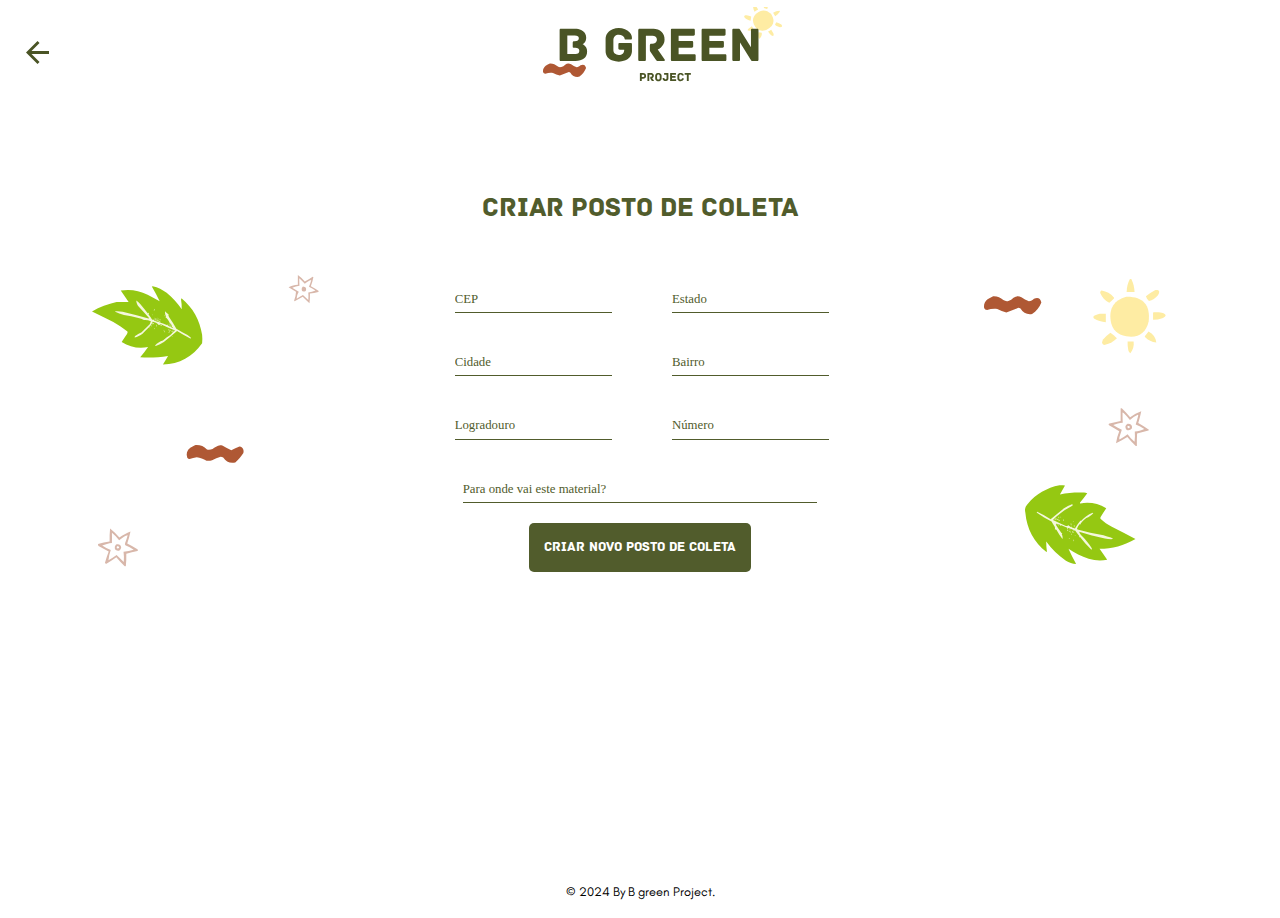
<file: company-register/create-collection-point.html>
<!DOCTYPE html>
<html lang="pt-br">

<head>
    <meta charset="UTF-8">
    <meta name="viewport" content="width=device-width, initial-scale=1.0">
    <link rel="stylesheet" href="style-collection-points.css">
    <link href="https://cdn.jsdelivr.net/npm/bootstrap@5.3.3/dist/css/bootstrap.min.css" rel="stylesheet"
        integrity="sha384-QWTKZyjpPEjISv5WaRU9OFeRpok6YctnYmDr5pNlyT2bRjXh0JMhjY6hW+ALEwIH" crossorigin="anonymous">
    <title> Entrar </title>
    <link rel="shortcut icon" href="../icons/favicon.svg" type="image/svg">
</head>

<body>
    <div class="row header align-center">
        <div class="col-4 justify-start align-center">
            <a href="../landing-page/landing-page.php"><svg width="23" height="23" viewBox="0 0 23 23" fill="none" xmlns="http://www.w3.org/2000/svg">
                <path d="M5.49844 12.9375H23V10.0625H5.49844L13.5484 2.0125L11.5 0L0 11.5L11.5 23L13.5484 20.9875L5.49844 12.9375Z" fill="#4A5425"/>
                </svg></a>
        </div>
        <div class="col-4 justify-center align-center">
            <svg width="246" height="89" viewBox="0 12 246 89" fill="none" xmlns="http://www.w3.org/2000/svg">
                <path fill-rule="evenodd" clip-rule="evenodd"
                    d="M236.57 15.8018C236.765 16.0457 236.842 16.3211 236.797 16.6261C235.575 18.4755 234.035 20.0119 232.178 21.2332C231.484 20.0962 230.792 18.9612 230.098 17.8242C232.111 16.6126 234.269 15.9399 236.57 15.8018Z"
                    fill="#FDECA3" />
                <path fill-rule="evenodd" clip-rule="evenodd"
                    d="M238.364 29.5672C239.726 31.3311 239.255 32.213 236.954 32.2166C235.032 31.9304 233.401 31.1368 232.061 29.8357C232.296 28.8282 232.732 27.9648 233.371 27.2475C235.121 27.8698 236.785 28.643 238.364 29.5672Z"
                    fill="#FEECA3" />
                <path fill-rule="evenodd" clip-rule="evenodd"
                    d="M224.092 6.62819C225.04 8.967 225.118 11.3495 224.327 13.7777C224.275 13.9937 224.141 14.0752 223.926 14.0224C222.893 13.7885 221.883 13.4858 220.897 13.1183C220.71 10.7121 221.318 8.55213 222.723 6.63839C223.195 6.30031 223.652 6.29687 224.092 6.62819Z"
                    fill="#FEECA3" />
                <path fill-rule="evenodd" clip-rule="evenodd"
                    d="M227.97 18.8472C232.533 25.9947 230.969 31.399 223.276 35.0582C217.368 37.0448 213.217 35.1278 210.824 29.3089C209.135 25.1027 210.007 21.4965 213.443 18.492C218.4 14.3667 223.243 14.4857 227.97 18.8472Z"
                    fill="#FEECA3" />
                <path fill-rule="evenodd" clip-rule="evenodd"
                    d="M228.248 34.6382C229.057 35.8893 229.8 37.181 230.473 38.5096C231.075 40.985 230.313 41.5406 228.189 40.1784C226.965 39.1367 225.915 37.9418 225.04 36.596C226.109 35.9434 227.179 35.2908 228.248 34.6382Z"
                    fill="#FEECA3" />
                <path fill-rule="evenodd" clip-rule="evenodd"
                    d="M213.576 11.9441C214.106 12.8125 214.637 13.6828 215.166 14.5511C213.963 15.2852 212.76 16.0194 211.557 16.7536C210.526 14.8509 210.021 12.82 210.041 10.6611C210.318 9.91386 210.814 9.74897 211.528 10.1665C212.295 10.7056 212.978 11.2989 213.576 11.9441Z"
                    fill="#FDECA3" />
                <path fill-rule="evenodd" clip-rule="evenodd"
                    d="M218.803 37.6497C219.055 40.281 218.144 42.3949 216.071 43.9954C215.072 41.9516 214.875 39.8238 215.479 37.614C215.531 37.398 215.665 37.3165 215.88 37.3693C216.863 37.5236 217.837 37.6172 218.803 37.6497Z"
                    fill="#FDECA3" />
                <path fill-rule="evenodd" clip-rule="evenodd"
                    d="M208.168 21.573C208.028 22.9766 207.831 24.3821 207.575 25.7876C205.274 25.194 203.264 24.0808 201.547 22.4482C201.006 21.7105 201.075 21.0714 201.755 20.5329C202.293 20.2757 202.864 20.1587 203.464 20.1777C205.096 20.4866 206.664 20.9525 208.168 21.573Z"
                    fill="#FEECA3" />
                <path fill-rule="evenodd" clip-rule="evenodd"
                    d="M208.885 31.3176C209.415 32.1859 209.946 33.0562 210.476 33.9246C208.734 35.3257 206.777 35.876 204.606 35.5798C204.631 34.8767 204.915 34.2903 205.459 33.8209C206.497 32.846 207.639 32.0116 208.885 31.3176Z"
                    fill="#FEECA3" />
                <path fill-rule="evenodd" clip-rule="evenodd"
                    d="M6.86272 68.4062C9.86802 68.2655 12.4206 69.2521 14.524 71.3663C15.701 72.1481 16.979 72.3803 18.3546 72.0627C19.8067 71.5111 21.0848 70.6983 22.1852 69.6251C24.0866 68.1663 26.0576 68.0503 28.1052 69.2768C29.8429 70.5517 31.7025 71.5383 33.677 72.2369C35.2232 72.1428 36.5013 71.5045 37.5077 70.3215C40.513 69.0379 42.3691 69.9667 43.0795 73.1074C41.6587 76.7323 39.3394 79.6341 36.1147 81.8134C32.2737 82.388 29.3693 80.995 27.4088 77.6345C26.9317 77.3298 26.4093 77.1557 25.8417 77.1122C22.8573 78.3735 19.8381 79.5342 16.7875 80.5946C14.4369 79.9719 12.1734 79.1013 9.99686 77.9828C7.36767 77.6269 4.8116 77.917 2.33563 78.8534C1.23868 78.7451 0.483 78.1649 0.0720793 77.1122C-0.269194 74.4837 0.601401 72.3364 2.68386 70.6698C4.05244 69.8117 5.44539 69.0571 6.86272 68.4062Z"
                    fill="#AF5834" />
                <path
                    d="M39.607 49.291C39.999 49.4217 40.538 49.7483 41.224 50.271C41.91 50.761 42.5633 51.545 43.184 52.623C43.8047 53.701 44.115 55.024 44.115 56.592C44.115 59.63 43.0533 61.9657 40.93 63.599C38.8067 65.1997 35.981 66 32.453 66H18.047C17.5243 66 17.1487 65.8857 16.92 65.657C16.724 65.4283 16.626 65.069 16.626 64.579V35.13C16.626 34.64 16.724 34.2807 16.92 34.052C17.1487 33.8233 17.5243 33.709 18.047 33.709H31.767C34.315 33.709 36.4383 34.1173 38.137 34.934C39.8683 35.7507 41.1423 36.8287 41.959 38.168C42.7757 39.5073 43.184 40.9773 43.184 42.578C43.184 44.6687 42.7593 46.2367 41.91 47.282C41.0933 48.2947 40.3257 48.9643 39.607 49.291ZM32.551 59.042C35.0663 59.042 36.324 57.9803 36.324 55.857C36.324 54.779 35.9647 54.0113 35.246 53.554C34.5273 53.0967 33.531 52.868 32.257 52.868H31.13C30.6073 52.868 30.2317 52.7537 30.003 52.525C29.807 52.2963 29.709 51.937 29.709 51.447V47.723C29.709 47.233 29.807 46.8737 30.003 46.645C30.2317 46.4163 30.6073 46.302 31.13 46.302H31.767C34.4783 46.302 35.834 45.322 35.834 43.362C35.834 42.3167 35.491 41.598 34.805 41.206C34.1517 40.814 33.139 40.618 31.767 40.618H24.319V59.042H32.551ZM87.5294 48.017C88.0521 48.017 88.4114 48.1313 88.6074 48.36C88.8361 48.5887 88.9504 48.948 88.9504 49.438V56.543C88.8197 58.7643 88.0684 60.6427 86.6964 62.178C85.357 63.7133 83.691 64.8567 81.6984 65.608C79.7384 66.3593 77.762 66.735 75.7694 66.735C73.6787 66.735 71.6207 66.3593 69.5954 65.608C67.57 64.8567 65.8877 63.697 64.5484 62.129C63.2417 60.5283 62.5884 58.5193 62.5884 56.102V44.048C62.5884 41.6307 63.258 39.589 64.5974 37.923C65.9367 36.257 67.6027 35.032 69.5954 34.248C71.6207 33.4313 73.6787 33.023 75.7694 33.023C77.8927 33.023 79.9671 33.4313 81.9924 34.248C84.0177 35.032 85.6837 36.1917 86.9904 37.727C88.2971 39.2297 88.9504 41.0263 88.9504 43.117C88.9504 43.705 88.8524 44.0807 88.6564 44.244C88.4931 44.4073 88.1174 44.489 87.5294 44.489H82.7764C82.2864 44.489 81.9597 44.391 81.7964 44.195C81.6657 43.999 81.5677 43.7703 81.5024 43.509C81.4697 43.215 81.4207 42.9863 81.3554 42.823C81.0614 41.9737 80.4407 41.2713 79.4934 40.716C78.546 40.128 77.3047 39.834 75.7694 39.834C74.1687 39.834 72.8621 40.324 71.8494 41.304C70.8694 42.284 70.3794 43.558 70.3794 45.126V54.975C70.3794 56.5103 70.8694 57.719 71.8494 58.601C72.8294 59.483 74.136 59.924 75.7694 59.924C77.4681 59.924 78.7911 59.4993 79.7384 58.65C80.7184 57.8007 81.2084 56.4777 81.2084 54.681H76.7984C76.2757 54.681 75.9 54.5667 75.6714 54.338C75.4754 54.1093 75.3774 53.75 75.3774 53.26V49.438C75.3774 48.948 75.4754 48.5887 75.6714 48.36C75.9 48.1313 76.2757 48.017 76.7984 48.017H87.5294ZM121.657 64.432C121.788 64.6607 121.853 64.8893 121.853 65.118C121.853 65.3793 121.771 65.5917 121.608 65.755C121.445 65.9183 121.216 66 120.922 66H115.14C114.585 66 114.127 65.8857 113.768 65.657C113.409 65.4283 113.049 65.0527 112.69 64.53L107.398 56.641C107.169 56.347 107.022 56.0367 106.957 55.71C106.892 55.3507 106.859 54.828 106.859 54.142V50.222C106.859 49.732 106.957 49.3727 107.153 49.144C107.382 48.9153 107.757 48.801 108.28 48.801H109.26C110.501 48.801 111.579 48.4253 112.494 47.674C113.441 46.89 113.915 45.9427 113.915 44.832C113.915 43.5907 113.49 42.5943 112.641 41.843C111.792 41.059 110.714 40.667 109.407 40.667H102.89V64.579C102.89 65.1017 102.776 65.4773 102.547 65.706C102.318 65.902 101.959 66 101.469 66H96.6181C96.1608 66 95.8178 65.902 95.5891 65.706C95.3605 65.4773 95.2461 65.1017 95.2461 64.579V35.228C95.2461 34.738 95.3441 34.3787 95.5401 34.15C95.7361 33.9213 96.0955 33.807 96.6181 33.807H108.966C111.514 33.807 113.49 34.052 114.895 34.542C116.332 35.032 117.606 35.8323 118.717 36.943C119.632 37.825 120.334 38.9357 120.824 40.275C121.314 41.6143 121.559 43.068 121.559 44.636C121.559 46.2367 121.216 47.723 120.53 49.095C119.844 50.4343 118.978 51.5613 117.933 52.476C116.888 53.3907 115.826 54.0277 114.748 54.387L121.657 64.432ZM151.254 59.14C151.777 59.14 152.136 59.2543 152.332 59.483C152.561 59.7117 152.675 60.071 152.675 60.561V64.579C152.675 65.069 152.561 65.4283 152.332 65.657C152.136 65.8857 151.777 66 151.254 66H129.302C128.779 66 128.404 65.8857 128.175 65.657C127.979 65.4283 127.881 65.069 127.881 64.579V35.179C127.881 34.689 127.979 34.3297 128.175 34.101C128.404 33.8723 128.779 33.758 129.302 33.758H150.421C150.944 33.758 151.303 33.8723 151.499 34.101C151.728 34.3297 151.842 34.689 151.842 35.179V39.246C151.842 39.736 151.728 40.0953 151.499 40.324C151.303 40.5527 150.944 40.667 150.421 40.667H135.623V46.008H148.755C149.278 46.008 149.637 46.1223 149.833 46.351C150.062 46.5797 150.176 46.939 150.176 47.429V51.251C150.176 51.741 150.062 52.1003 149.833 52.329C149.637 52.5577 149.278 52.672 148.755 52.672H135.623V59.14H151.254ZM181.975 59.14C182.497 59.14 182.857 59.2543 183.053 59.483C183.281 59.7117 183.396 60.071 183.396 60.561V64.579C183.396 65.069 183.281 65.4283 183.053 65.657C182.857 65.8857 182.497 66 181.975 66H160.023C159.5 66 159.124 65.8857 158.896 65.657C158.7 65.4283 158.602 65.069 158.602 64.579V35.179C158.602 34.689 158.7 34.3297 158.896 34.101C159.124 33.8723 159.5 33.758 160.023 33.758H181.142C181.664 33.758 182.024 33.8723 182.22 34.101C182.448 34.3297 182.563 34.689 182.563 35.179V39.246C182.563 39.736 182.448 40.0953 182.22 40.324C182.024 40.5527 181.664 40.667 181.142 40.667H166.344V46.008H179.476C179.998 46.008 180.358 46.1223 180.554 46.351C180.782 46.5797 180.897 46.939 180.897 47.429V51.251C180.897 51.741 180.782 52.1003 180.554 52.329C180.358 52.5577 179.998 52.672 179.476 52.672H166.344V59.14H181.975ZM214.067 33.758C214.557 33.758 214.917 33.8723 215.145 34.101C215.374 34.297 215.488 34.6563 215.488 35.179V64.579C215.488 65.069 215.374 65.4283 215.145 65.657C214.949 65.8857 214.59 66 214.067 66H209.608C209.053 66 208.645 65.8857 208.383 65.657C208.155 65.4283 207.828 64.9873 207.403 64.334L197.015 47.527V64.579C197.015 65.1017 196.901 65.4773 196.672 65.706C196.444 65.902 196.084 66 195.594 66H190.743C190.253 66 189.894 65.902 189.665 65.706C189.437 65.4773 189.322 65.1017 189.322 64.579V35.179C189.322 34.689 189.42 34.3297 189.616 34.101C189.845 33.8723 190.221 33.758 190.743 33.758H195.349C195.905 33.758 196.297 33.8723 196.525 34.101C196.787 34.3297 197.13 34.7707 197.554 35.424L207.942 52.182V35.179C207.942 34.6563 208.057 34.297 208.285 34.101C208.514 33.8723 208.873 33.758 209.363 33.758H214.067Z"
                    fill="#4A5425" />
                <path
                    d="M99.936 78.104C100.944 78.104 101.72 78.356 102.264 78.86C102.808 79.364 103.08 80.04 103.08 80.888C103.08 81.736 102.804 82.412 102.252 82.916C101.708 83.412 100.932 83.66 99.924 83.66H98.772V85.652C98.772 85.78 98.744 85.872 98.688 85.928C98.632 85.976 98.544 86 98.424 86H97.236C97.116 86 97.028 85.976 96.972 85.928C96.916 85.872 96.888 85.78 96.888 85.652V78.452C96.888 78.332 96.912 78.244 96.96 78.188C97.016 78.132 97.108 78.104 97.236 78.104H99.936ZM99.924 82.04C100.364 82.04 100.696 81.936 100.92 81.728C101.152 81.512 101.268 81.244 101.268 80.924C101.268 80.588 101.156 80.316 100.932 80.108C100.708 79.9 100.372 79.796 99.924 79.796H98.772V82.04H99.924ZM110.891 85.616C110.923 85.672 110.939 85.728 110.939 85.784C110.939 85.848 110.919 85.9 110.879 85.94C110.839 85.98 110.783 86 110.711 86H109.295C109.159 86 109.047 85.972 108.959 85.916C108.871 85.86 108.783 85.768 108.695 85.64L107.399 83.708C107.343 83.636 107.307 83.56 107.291 83.48C107.275 83.392 107.267 83.264 107.267 83.096V82.136C107.267 82.016 107.291 81.928 107.339 81.872C107.395 81.816 107.487 81.788 107.615 81.788H107.855C108.159 81.788 108.423 81.696 108.647 81.512C108.879 81.32 108.995 81.088 108.995 80.816C108.995 80.512 108.891 80.268 108.683 80.084C108.475 79.892 108.211 79.796 107.891 79.796H106.295V85.652C106.295 85.78 106.267 85.872 106.211 85.928C106.155 85.976 106.067 86 105.947 86H104.759C104.647 86 104.563 85.976 104.507 85.928C104.451 85.872 104.423 85.78 104.423 85.652V78.464C104.423 78.344 104.447 78.256 104.495 78.2C104.543 78.144 104.631 78.116 104.759 78.116H107.783C108.407 78.116 108.891 78.176 109.235 78.296C109.587 78.416 109.899 78.612 110.171 78.884C110.395 79.1 110.567 79.372 110.687 79.7C110.807 80.028 110.867 80.384 110.867 80.768C110.867 81.16 110.783 81.524 110.615 81.86C110.447 82.188 110.235 82.464 109.979 82.688C109.723 82.912 109.463 83.068 109.199 83.156L110.891 85.616ZM118.619 83.468C118.619 84.06 118.455 84.56 118.127 84.968C117.807 85.376 117.399 85.68 116.903 85.88C116.407 86.08 115.903 86.18 115.391 86.18C114.879 86.18 114.375 86.084 113.879 85.892C113.391 85.692 112.987 85.388 112.667 84.98C112.347 84.564 112.187 84.06 112.187 83.468V80.636C112.187 80.044 112.347 79.544 112.667 79.136C112.987 78.72 113.391 78.416 113.879 78.224C114.375 78.024 114.879 77.924 115.391 77.924C115.903 77.924 116.407 78.024 116.903 78.224C117.399 78.424 117.807 78.728 118.127 79.136C118.455 79.544 118.619 80.044 118.619 80.636V83.468ZM116.735 80.804C116.735 80.428 116.611 80.132 116.363 79.916C116.115 79.7 115.791 79.592 115.391 79.592C114.991 79.592 114.667 79.7 114.419 79.916C114.179 80.132 114.059 80.428 114.059 80.804V83.3C114.059 83.676 114.179 83.972 114.419 84.188C114.667 84.404 114.991 84.512 115.391 84.512C115.791 84.512 116.115 84.404 116.363 84.188C116.611 83.972 116.735 83.676 116.735 83.3V80.804ZM125.07 78.044C125.198 78.044 125.286 78.072 125.334 78.128C125.39 78.184 125.418 78.272 125.418 78.392V83.42C125.418 84.012 125.274 84.5 124.986 84.884C124.706 85.268 124.338 85.552 123.882 85.736C123.434 85.912 122.954 86 122.442 86C121.906 86 121.422 85.9 120.99 85.7C120.566 85.5 120.23 85.208 119.982 84.824C119.742 84.432 119.622 83.96 119.622 83.408C119.622 83.336 119.638 83.264 119.67 83.192C119.71 83.12 119.79 83.084 119.91 83.084H121.182C121.302 83.084 121.382 83.112 121.422 83.168C121.462 83.224 121.482 83.28 121.482 83.336C121.498 83.68 121.59 83.932 121.758 84.092C121.934 84.252 122.162 84.332 122.442 84.332C122.826 84.332 123.102 84.232 123.27 84.032C123.446 83.832 123.534 83.54 123.534 83.156V79.736H121.434C121.298 79.736 121.206 79.708 121.158 79.652C121.11 79.596 121.086 79.508 121.086 79.388V78.392C121.086 78.272 121.11 78.184 121.158 78.128C121.206 78.072 121.298 78.044 121.434 78.044H125.07ZM132.835 84.32C132.963 84.32 133.051 84.348 133.099 84.404C133.155 84.46 133.183 84.548 133.183 84.668V85.652C133.183 85.772 133.155 85.86 133.099 85.916C133.051 85.972 132.963 86 132.835 86H127.459C127.331 86 127.239 85.972 127.183 85.916C127.135 85.86 127.111 85.772 127.111 85.652V78.452C127.111 78.332 127.135 78.244 127.183 78.188C127.239 78.132 127.331 78.104 127.459 78.104H132.631C132.759 78.104 132.847 78.132 132.895 78.188C132.951 78.244 132.979 78.332 132.979 78.452V79.448C132.979 79.568 132.951 79.656 132.895 79.712C132.847 79.768 132.759 79.796 132.631 79.796H129.007V81.104H132.223C132.351 81.104 132.439 81.132 132.487 81.188C132.543 81.244 132.571 81.332 132.571 81.452V82.388C132.571 82.508 132.543 82.596 132.487 82.652C132.439 82.708 132.351 82.736 132.223 82.736H129.007V84.32H132.835ZM140.718 83.66C140.718 84.156 140.566 84.596 140.262 84.98C139.958 85.364 139.562 85.66 139.074 85.868C138.594 86.076 138.102 86.18 137.598 86.18C137.086 86.18 136.582 86.08 136.086 85.88C135.598 85.68 135.19 85.376 134.862 84.968C134.542 84.56 134.382 84.06 134.382 83.468V80.636C134.382 80.044 134.542 79.544 134.862 79.136C135.19 78.728 135.598 78.424 136.086 78.224C136.582 78.024 137.086 77.924 137.598 77.924C138.11 77.924 138.594 78.012 139.05 78.188C139.506 78.356 139.886 78.612 140.19 78.956C140.494 79.3 140.67 79.716 140.718 80.204C140.718 80.348 140.69 80.444 140.634 80.492C140.586 80.532 140.49 80.552 140.346 80.552H139.194C139.114 80.552 139.054 80.532 139.014 80.492C138.974 80.452 138.938 80.4 138.906 80.336C138.882 80.272 138.858 80.22 138.834 80.18C138.706 79.98 138.546 79.836 138.354 79.748C138.17 79.652 137.918 79.604 137.598 79.604C137.198 79.604 136.874 79.712 136.626 79.928C136.386 80.136 136.266 80.428 136.266 80.804V83.3C136.266 83.676 136.386 83.972 136.626 84.188C136.874 84.396 137.198 84.5 137.598 84.5C137.942 84.5 138.226 84.432 138.45 84.296C138.674 84.16 138.81 83.956 138.858 83.684C138.882 83.532 138.91 83.424 138.942 83.36C138.982 83.288 139.062 83.252 139.182 83.252H140.358C140.486 83.252 140.578 83.284 140.634 83.348C140.69 83.412 140.718 83.516 140.718 83.66ZM147.556 78.104C147.684 78.104 147.772 78.132 147.82 78.188C147.876 78.244 147.904 78.332 147.904 78.452V79.448C147.904 79.568 147.876 79.656 147.82 79.712C147.772 79.768 147.684 79.796 147.556 79.796H145.72V85.652C145.72 85.78 145.692 85.872 145.636 85.928C145.58 85.976 145.492 86 145.372 86H144.184C144.064 86 143.976 85.976 143.92 85.928C143.864 85.872 143.836 85.78 143.836 85.652V79.796H141.988C141.86 79.796 141.768 79.768 141.712 79.712C141.664 79.656 141.64 79.568 141.64 79.448V78.452C141.64 78.332 141.664 78.244 141.712 78.188C141.768 78.132 141.86 78.104 141.988 78.104H147.556Z"
                    fill="#4A5425" />
            </svg>
        </div>
        <div class="col-4">

        </div>
    </div>
    <div class="row section">
        <div class="col-12 justify-center align-end">
            <h2 class="title-lg"> Criar posto de coleta </h2>
        </div>
    </div>
    <div class="row">
        <div class="col-4 justify-center align-center">
            <svg width="227" height="292" viewBox="0 0 227 292" fill="none" xmlns="http://www.w3.org/2000/svg">
                <path fill-rule="evenodd" clip-rule="evenodd"
                    d="M205.857 0C208.448 1.81609 210.766 3.9799 212.811 6.49099C215.515 5.06251 218.142 3.51672 220.693 1.85457C220.965 1.95147 221.197 2.10632 221.389 2.31821C220.807 5.28552 219.957 8.22176 218.839 11.1274C221.635 12.523 224.262 14.1457 226.721 15.9956C226.653 16.3536 226.499 16.6628 226.257 16.9229C223.5 17.6105 220.718 18.1516 217.912 18.5457C218.065 21.806 217.91 25.0515 217.448 28.2822C215.137 26.2027 212.895 24.0394 210.725 21.7912C208.048 23.4747 205.344 24.9425 202.611 26.1958C202.399 26.0038 202.245 25.772 202.148 25.5003C203.255 22.5877 203.873 19.651 204.002 16.6911C201.453 15.3396 198.98 13.8717 196.584 12.2865C199.5 10.8617 202.591 10.0114 205.857 9.73648C205.857 6.49099 205.857 3.24549 205.857 0Z"
                    fill="#D8B7AA" />
                <path fill-rule="evenodd" clip-rule="evenodd"
                    d="M207.248 3.24561C209.26 4.94856 211.114 6.80313 212.812 8.80931C214.86 7.02243 217.024 5.7859 219.303 5.10017C218.637 7.37805 217.864 9.61883 216.985 11.823C219.12 13.047 221.284 14.2835 223.476 15.5321C221.172 16.6096 218.777 17.3051 216.289 17.6185C216.549 20.0554 216.549 22.5285 216.289 25.0368C214.512 23.3366 212.734 21.6369 210.957 19.9367C208.85 21.1074 206.764 22.3439 204.698 23.6458C204.773 21.176 205.469 18.8578 206.784 16.6912C204.575 15.5066 202.412 14.1931 200.293 12.7503C202.57 11.6593 204.966 10.9639 207.48 10.6639C207.323 8.21909 207.245 5.74603 207.248 3.24561Z"
                    fill="white" />
                <path fill-rule="evenodd" clip-rule="evenodd"
                    d="M59.8098 11.5911C60.0031 11.3018 60.3124 11.1474 60.7371 11.1274C65.9364 12.2648 70.5728 14.5055 74.6463 17.8502C80.4975 22.6179 85.5206 28.1042 89.7147 34.3095C89.7912 31.0524 89.5594 27.807 89.0192 24.5731C89.1736 24.1094 89.3285 23.6458 89.4829 23.1821C100.935 32.7285 107.812 44.9381 110.115 59.8098C110.424 62.5917 110.424 65.3735 110.115 68.1554C100.604 81.7591 87.5444 88.8686 70.9372 89.4829C72.6958 86.6621 74.3955 83.8028 76.0373 80.9055C66.8562 82.4379 57.5834 82.9015 48.2188 82.2965C50.9584 78.98 53.5854 75.5801 56.1007 72.0963C46.628 73.943 37.8188 72.2429 29.6731 66.9963C31.3927 64.252 33.1699 61.5476 35.005 58.8825C35.5553 58.1667 35.7097 57.3938 35.4686 56.5643C31.0079 53.0328 26.2941 49.8647 21.3275 47.0597C14.3474 43.2606 7.23838 39.7059 0 36.3959C7.74328 32.1151 15.934 29.024 24.573 27.1231C28.616 26.8565 32.6339 26.8565 36.6277 27.1231C34.0002 23.2596 31.3733 19.3956 28.7458 15.532C38.1345 14.0257 47.0981 15.4166 55.637 19.7048C59.7384 21.9071 63.7568 24.0705 67.6917 26.1958C65.2279 21.188 62.6009 16.3198 59.8098 11.5911Z"
                    fill="#95C812" />
                <path fill-rule="evenodd" clip-rule="evenodd"
                    d="M210.957 11.5911C213.872 11.8016 214.799 13.2699 213.739 15.9957C210.622 17.2623 209.309 16.2576 209.798 12.982C210.121 12.4298 210.508 11.9662 210.957 11.5911Z"
                    fill="#D8B7AA" />
                <path fill-rule="evenodd" clip-rule="evenodd"
                    d="M62.1278 44.5096C62.0879 44.9713 62.2428 45.3576 62.5915 45.6687C64.3487 46.1444 66.0488 46.6854 67.6915 47.2914C67.8501 47.6799 68.1589 47.8348 68.6188 47.7551C70.688 48.4046 72.697 49.177 74.6461 50.0733C74.9178 49.9764 75.1497 49.8215 75.3416 49.6096C75.5373 50.5026 76.0783 50.9662 76.9644 51.0005C77.2838 51.5912 77.6705 51.5912 78.1235 51.0005C78.8143 51.9547 79.7416 52.5728 80.9053 52.8551C80.9827 52.7007 81.0597 52.5459 81.1371 52.3915C80.6141 52.0382 80.0731 51.7289 79.5144 51.4642C79.7578 50.0946 79.2167 49.0124 77.8916 48.2187C76.8586 45.7721 75.3129 43.6857 73.2552 41.9595C73.6298 41.8167 73.9391 41.5849 74.1825 41.2641C73.0772 39.6659 72.7684 37.9662 73.2552 36.164C74.1037 37.3978 75.1854 38.4025 76.5007 39.1777C76.3027 40.1643 76.5346 41.169 77.1962 42.1914C79.6702 45.7424 82.0658 49.6059 84.3826 53.7824C88.0018 55.9796 91.7109 58.066 95.51 60.0416C96.85 60.9401 98.086 61.9448 99.2192 63.0552C98.8181 63.5574 98.3545 63.6343 97.8282 63.2871C93.4505 61.0611 89.2008 58.6655 85.0781 56.1006C80.8316 59.8797 76.427 63.5115 71.8643 66.9962C69.3161 68.618 66.6112 69.9315 63.7506 70.9371C63.5187 70.7828 63.2869 70.6279 63.0551 70.4735C65.2147 68.1544 67.8417 66.5316 70.937 65.6053C73.2663 63.5184 75.7389 61.6638 78.3553 60.0416C79.2237 59.2515 79.9966 58.4017 80.6735 57.4915C81.1371 57.3371 81.4464 57.0279 81.6008 56.5642C82.1233 56.2759 82.5869 55.8896 82.9917 55.4051C78.2941 53.3225 73.5802 51.2361 68.8506 49.146C68.1278 49.3912 67.4323 49.7005 66.7642 50.0733C65.179 48.2428 63.1701 47.1611 60.7369 46.8278C60.3669 47.0397 60.2125 47.3489 60.2733 47.7551C59.5064 49.2777 58.5017 50.6686 57.2596 51.9278C55.0438 54.1436 52.8026 56.3848 50.5368 58.6506C48.1527 60.4607 45.5253 61.7747 42.6549 62.5916C42.576 61.9787 42.7304 61.4376 43.1185 60.9688C45.1312 59.4982 47.295 58.2616 49.6095 57.2597C52.3264 54.5428 55.0313 51.8379 57.7232 49.146C58.1549 48.2377 58.5411 47.3104 58.8823 46.3641C56.6499 45.224 54.3317 44.7604 51.9277 44.9732C50.2002 43.9982 48.3456 43.3027 46.364 42.8868C41.5825 41.9095 36.7916 40.9822 31.9911 40.105C28.7419 39.2287 25.6508 37.9926 22.7183 36.3958C25.3675 36.1028 27.995 36.2572 30.6002 36.8595C39.3292 38.81 47.9835 41.0508 56.5641 43.5823C57.0375 43.3495 57.1149 43.0407 56.7959 42.655C53.3826 38.9338 49.9827 35.2247 46.5958 31.5276C45.1562 29.7375 44.3833 27.7285 44.2776 25.5002C45.6514 26.4094 46.8874 27.4911 47.9867 28.7457C50.6142 31.9912 53.2412 35.2367 55.8687 38.4822C57.0509 37.3978 57.2828 37.707 56.5641 39.4095C57.9648 40.9845 59.1239 42.6842 60.0414 44.5096C60.697 44.9329 61.3925 44.9329 62.1278 44.5096Z"
                    fill="#F4F7DC" />
                <path fill-rule="evenodd" clip-rule="evenodd"
                    d="M62.5918 33.8459C63.0657 34.4913 62.9113 35.1094 62.1282 35.7005C61.9738 35.5461 61.8189 35.3913 61.6646 35.2369C61.9859 34.7649 62.2946 34.3012 62.5918 33.8459Z"
                    fill="#D8E99F" />
                <path fill-rule="evenodd" clip-rule="evenodd"
                    d="M60.2734 39.4097C60.6393 39.5409 60.9485 39.7727 61.2007 40.1051C60.5906 40.3499 60.2813 40.1181 60.2734 39.4097Z"
                    fill="#E7F1C1" />
                <path fill-rule="evenodd" clip-rule="evenodd"
                    d="M72.7919 40.3369C73.3821 40.6044 73.3821 40.9132 72.7919 41.2642C72.3454 41.0463 72.3454 40.737 72.7919 40.3369Z"
                    fill="#E2EFB6" />
                <path fill-rule="evenodd" clip-rule="evenodd"
                    d="M66.301 45.4369C65.7687 44.7901 65.3051 44.8675 64.91 45.6687C66.1396 45.8324 67.0669 46.3735 67.6919 47.2915C66.0492 46.6855 64.349 46.1444 62.5918 45.6687C62.2432 45.3576 62.0883 44.9714 62.1282 44.5096C62.7161 43.9129 62.5617 43.4493 61.6646 43.1187C62.6299 42.4724 63.4027 42.6268 63.9828 43.5823C62.9878 43.6732 62.9108 44.1368 63.7509 44.9733C63.9661 44.6979 64.0435 44.3886 63.9828 44.046C64.4367 43.4595 64.9003 42.841 65.3737 42.1914C65.5499 42.8966 65.6268 43.669 65.6055 44.5096C65.9917 44.046 66.3784 43.5823 66.7646 43.1187C66.919 43.2731 67.0739 43.4279 67.2283 43.5823C66.7043 44.1025 66.3951 44.721 66.301 45.4369Z"
                    fill="#ADD44B" />
                <path fill-rule="evenodd" clip-rule="evenodd"
                    d="M63.9828 43.5823C63.9828 43.7367 63.9828 43.8915 63.9828 44.0459C64.0435 44.3885 63.9661 44.6978 63.7509 44.9732C62.9108 44.1368 62.9878 43.6731 63.9828 43.5823Z"
                    fill="#E2EFB5" />
                <path fill-rule="evenodd" clip-rule="evenodd"
                    d="M67.6918 44.0459C68.5412 44.3426 68.6956 44.8063 68.1555 45.4368C67.7447 45.0543 67.5903 44.5907 67.6918 44.0459Z"
                    fill="#E2EFB4" />
                <path fill-rule="evenodd" clip-rule="evenodd"
                    d="M66.3006 45.4369C67.8292 45.4981 68.6016 46.2706 68.6188 47.7551C68.1589 47.8349 67.8501 47.68 67.6915 47.2915C67.0665 46.3735 66.1392 45.8324 64.9097 45.6687C65.3047 44.8676 65.7683 44.7901 66.3006 45.4369Z"
                    fill="#D4E796" />
                <path fill-rule="evenodd" clip-rule="evenodd"
                    d="M77.8918 48.2188C79.2169 49.0125 79.7579 50.0946 79.5145 51.4642C80.0732 51.729 80.6143 52.0382 81.1373 52.3915C81.0599 52.5459 80.9829 52.7008 80.9055 52.8552C79.7417 52.5728 78.8144 51.9548 78.1236 51.0006C77.6706 51.5913 77.284 51.5913 76.9645 51.0006C77.1676 51.0307 77.3224 50.9538 77.4281 50.7688C76.7155 50.2541 76.4067 49.5587 76.5009 48.6824C77.0994 48.7923 77.5631 48.6379 77.8918 48.2188Z"
                    fill="#ABD348" />
                <path fill-rule="evenodd" clip-rule="evenodd"
                    d="M60.2735 47.7551C62.6659 48.0653 62.7429 48.6833 60.5054 49.6097C60.2782 49.0102 60.2007 48.3917 60.2735 47.7551Z"
                    fill="#D6E89B" />
                <path fill-rule="evenodd" clip-rule="evenodd"
                    d="M64.4461 49.6096C65.0433 50.3213 65.0433 51.0937 64.4461 51.9278C64.3038 51.2848 64.3038 50.5119 64.4461 49.6096Z"
                    fill="#E6F0BD" />
                <path fill-rule="evenodd" clip-rule="evenodd"
                    d="M68.6192 50.0733C70.3546 50.0543 70.432 50.3636 68.851 51.0006C68.6358 50.7252 68.5584 50.416 68.6192 50.0733Z"
                    fill="#E5F0BA" />
                <path fill-rule="evenodd" clip-rule="evenodd"
                    d="M58.8823 50.5371C60.0419 50.5422 60.1193 50.8515 59.1142 51.4644C58.899 51.189 58.8216 50.8797 58.8823 50.5371Z"
                    fill="#EFF5D2" />
                <path fill-rule="evenodd" clip-rule="evenodd"
                    d="M57.4914 52.3916C58.3431 52.456 58.4975 52.7653 57.955 53.3189C57.585 53.107 57.4306 52.7978 57.4914 52.3916Z"
                    fill="#DDECA9" />
                <path fill-rule="evenodd" clip-rule="evenodd"
                    d="M62.1281 53.3188C62.9798 53.3833 63.1342 53.6925 62.5917 54.2461C62.2217 54.0342 62.0674 53.725 62.1281 53.3188Z"
                    fill="#E2EFB5" />
                <path fill-rule="evenodd" clip-rule="evenodd"
                    d="M77.8916 55.1733C78.5096 55.1733 78.8189 55.4826 78.8189 56.1006C78.5096 56.1006 78.2009 56.1006 77.8916 56.1006C77.8916 55.7914 77.8916 55.4826 77.8916 55.1733Z"
                    fill="#EFF5D1" />
                <path fill-rule="evenodd" clip-rule="evenodd"
                    d="M77.8918 55.1736C77.8918 55.4829 77.8918 55.7916 77.8918 56.1009C77.9646 56.7375 77.8871 57.356 77.6599 57.9555C77.3164 57.4264 76.9297 57.4264 76.5008 57.9555C76.3464 57.8011 76.1916 57.6462 76.0372 57.4918C76.4433 57.1436 76.907 56.9118 77.4281 56.7963C76.8666 56.2803 76.8666 55.7392 77.4281 55.1736C77.0317 54.8059 76.645 54.9603 76.269 55.6372C76.0451 55.1977 75.9681 54.7341 76.0372 54.2463C76.9566 54.0873 77.5751 54.3965 77.8918 55.1736Z"
                    fill="#C4DF75" />
                <path fill-rule="evenodd" clip-rule="evenodd"
                    d="M81.6012 56.5643C81.4468 57.0279 81.1375 57.3372 80.6739 57.4915C79.8769 57.2495 79.2589 56.7859 78.8193 56.1006C79.7466 55.7914 80.6739 55.4826 81.6012 55.1733C81.6012 55.637 81.6012 56.1006 81.6012 56.5643Z"
                    fill="#BFDD6E" />
                <path fill-rule="evenodd" clip-rule="evenodd"
                    d="M71.4009 54.7097C72.3342 55.1618 72.9522 55.9347 73.2554 57.0279C73.1011 57.1823 72.9462 57.3372 72.7918 57.4916C72.0787 56.6834 71.6151 55.7562 71.4009 54.7097Z"
                    fill="#C8E17B" />
                <path fill-rule="evenodd" clip-rule="evenodd"
                    d="M79.7466 61.2007C80.1124 61.3319 80.4216 61.5637 80.6739 61.8961C80.0637 62.1409 79.7545 61.9091 79.7466 61.2007Z"
                    fill="#E9F2C4" />
                <path fill-rule="evenodd" clip-rule="evenodd"
                    d="M102.928 170.157C107.671 169.67 111.69 171.138 114.983 174.561C116.881 174.917 118.736 174.763 120.547 174.098C122.772 172.097 125.322 170.783 128.197 170.157C128.892 170.234 129.588 170.311 130.283 170.389C133.288 172.083 136.302 173.706 139.324 175.257C142.005 173.955 144.709 172.718 147.438 171.548C149.511 171.687 150.824 172.769 151.379 174.793C151.688 175.875 151.688 176.957 151.379 178.039C149.168 181.639 146.464 184.807 143.265 187.543C138.045 188.642 134.027 186.941 131.21 182.443C130.423 181.999 129.572 181.767 128.66 181.748C125.736 182.706 122.877 183.865 120.083 185.225C118.272 185.89 116.417 186.044 114.519 185.689C111.473 183.926 108.227 182.767 104.783 182.211C102.302 182.497 99.9067 183.115 97.5963 184.066C96.599 184 95.8261 183.536 95.2781 182.675C93.9173 178.666 94.9216 175.343 98.2918 172.707C99.8065 171.719 101.352 170.869 102.928 170.157Z"
                    fill="#AF5834" />
                <path fill-rule="evenodd" clip-rule="evenodd"
                    d="M18.0818 253.612C21.459 256.215 24.5496 259.152 27.3546 262.421C30.8352 259.91 34.5443 257.901 38.482 256.394C37.692 260.48 36.6103 264.498 35.2365 268.449C38.712 270.263 42.1119 272.195 45.4367 274.244C46.0547 274.862 46.0547 275.481 45.4367 276.099C41.6946 276.802 37.9855 277.652 34.3093 278.649C34.4266 282.722 34.2722 286.818 33.8456 290.935C33.382 291.244 32.9183 291.244 32.4547 290.935C29.5806 288.216 26.8762 285.357 24.341 282.358C21.2123 284.502 18.0442 286.588 14.8363 288.617C13.8594 289.013 13.2409 288.704 12.9817 287.69C14.1033 283.93 15.3394 280.22 16.6909 276.562C13.291 274.708 9.89064 272.853 6.49076 270.999C6.08275 270.37 5.92789 269.674 6.02711 268.912C9.84613 267.919 13.7097 267.146 17.6182 266.594C17.4767 262.228 17.6311 257.901 18.0818 253.612Z"
                    fill="#D8B7AA" />
                <path fill-rule="evenodd" clip-rule="evenodd"
                    d="M19.9367 257.785C22.5938 260.054 24.989 262.528 27.1231 265.203C28.6972 263.99 30.3199 262.831 31.9914 261.726C33.1774 260.972 34.4139 260.508 35.7005 260.335C35.031 262.933 34.1807 265.483 33.1505 267.985C32.7805 268.801 32.8579 269.573 33.3823 270.303C36.3501 271.401 39.1319 272.869 41.7278 274.708C38.4137 275.839 35.0138 276.534 31.5277 276.794C31.9992 280.181 32.0762 283.581 31.7595 286.994C29.3968 284.553 27.0012 282.235 24.5731 280.04C22.0036 281.907 19.2992 283.607 16.4594 285.14C16.7997 281.617 17.5726 278.217 18.7776 274.94C15.6981 273.902 12.8392 272.434 10.2002 270.535C13.2899 269.183 16.5354 268.333 19.9367 267.985C20.0104 264.63 20.0104 261.229 19.9367 257.785Z"
                    fill="white" />
                <path fill-rule="evenodd" clip-rule="evenodd"
                    d="M24.1097 269.376C26.9615 268.608 28.6612 269.612 29.2097 272.39C28.1716 276.002 26.1627 276.698 23.1824 274.476C22.3766 272.533 22.6858 270.833 24.1097 269.376Z"
                    fill="#D8B7AA" />
                <path fill-rule="evenodd" clip-rule="evenodd"
                    d="M25.0366 271.231C26.5337 271.075 27.2292 271.693 27.123 273.085C24.9972 273.972 24.3017 273.354 25.0366 271.231Z"
                    fill="white" />
            </svg>
        </div>
        <div class="col-4 justify-center">
            <form action="insert-collection-point.php" class="form-style" method="post">
                <div class="row">
                    <div class="col-6">
                        <input type="text" class="text-input" placeholder="CEP" name="cep_posto_de_coleta" required>
                    </div>
                    <div class="col-6">
                        <input type="text" class="text-input" placeholder="Estado" name="estado_posto_de_coleta" required>
                    </div>
                </div>

                <div class="row">
                    <div class="col-6">
                        <input type="text" class="text-input" placeholder="Cidade" name="cidade_posto_de_coleta" required>
                    </div>
                    <div class="col-6">
                        <input type="text" class="text-input" placeholder="Bairro" name="bairro_posto_de_coleta" required>
                    </div>
                </div>

                <div class="row">
                    <div class="col-6">
                        <input type="text" class="text-input" placeholder="Logradouro" name="rua_posto_de_coleta" required>
                    </div>
                    <div class="col-6">
                        <input type="text" class="text-input" placeholder="Número" name="numero_posto_de_coleta" required>
                    </div>
                </div>
                <div class="row">
                    <div class="col-12 justify-center">
                        <input type="text" class="text-input description" placeholder="Para onde vai este material?" name="destinacao_posto_de_coleta" required>
                    </div>
                </div>
                <div class="col-12 justify-center">
                    <button type="submit" class="primary-button"> Criar novo posto de coleta </button>
                </div>
            </form>
        </div>
        <div class="col-4 justify-center align-center">
            <svg width="182" height="285" viewBox="0 0 182 285" fill="none" xmlns="http://www.w3.org/2000/svg">
                
                <path fill-rule="evenodd" clip-rule="evenodd"
                    d="M145.911 0.0199768C146.523 -0.0588423 147.065 0.0955504 147.534 0.483619C149.393 4.44451 150.399 8.61729 150.547 13.0019C147.919 13.0019 145.294 13.0019 142.666 13.0019C142.693 8.36553 143.778 4.03836 145.911 0.0199768Z"
                    fill="#FDECA3" />
                <path fill-rule="evenodd" clip-rule="evenodd"
                    d="M170.948 11.1474C175.32 10.6657 176.321 12.3658 173.961 16.2475C171.504 19.1902 168.49 21.1222 164.92 22.043C163.465 20.6113 162.458 18.9885 161.907 17.1747C164.753 14.8672 167.767 12.8582 170.948 11.1474Z"
                    fill="#FEECA3" />
                <path fill-rule="evenodd" clip-rule="evenodd"
                    d="M117.629 11.6111C122.544 12.4187 126.638 14.737 129.915 18.5657C130.226 18.875 130.226 19.1837 129.915 19.493C128.46 20.9924 126.911 22.3833 125.279 23.6658C121.032 21.5084 118.018 18.263 116.238 13.9293C116.155 12.785 116.618 12.0121 117.629 11.6111Z"
                    fill="#FEECA3" />
                <path fill-rule="evenodd" clip-rule="evenodd"
                    d="M9.13698 17.1748C13.1382 16.9874 16.5367 18.3009 19.3371 21.1157C20.9042 22.1566 22.6058 22.4658 24.4372 22.043C26.3705 21.3086 28.0721 20.2265 29.5372 18.7975C32.0687 16.8553 34.6929 16.7009 37.4191 18.3339C39.7327 20.0313 42.2086 21.3448 44.8374 22.2748C46.896 22.1496 48.5975 21.2998 49.9375 19.7248C53.9387 18.0158 56.4099 19.2523 57.3557 23.4339C55.4641 28.26 52.3762 32.1235 48.0829 35.025C42.9689 35.79 39.1022 33.9354 36.4919 29.4613C35.8567 29.0556 35.1612 28.8238 34.4055 28.7658C30.4321 30.4451 26.4123 31.9904 22.3508 33.4022C19.2212 32.5732 16.2075 31.4141 13.3098 29.9249C9.80926 29.4511 6.40613 29.8373 3.10964 31.084C1.64917 30.9398 0.643063 30.1674 0.0959659 28.7658C-0.358403 25.2662 0.800701 22.4074 3.57328 20.1884C5.39539 19.046 7.24996 18.0413 9.13698 17.1748Z"
                    fill="#AF5834" />
                <path fill-rule="evenodd" clip-rule="evenodd"
                    d="M142.202 17.6384C158.935 17.298 166.432 25.4892 164.689 42.2114C161.962 54.2072 154.465 59.2303 142.202 57.2797C133.379 55.8016 128.2 50.6246 126.67 41.7477C124.815 29.1557 129.994 21.1189 142.202 17.6384Z"
                    fill="#FEECA3" />
                <path fill-rule="evenodd" clip-rule="evenodd"
                    d="M169.093 33.4021C172.033 33.3252 174.972 33.4021 177.902 33.634C182.692 35.1644 182.845 37.019 178.366 39.1977C175.352 40.1894 172.26 40.73 169.093 40.8204C169.093 38.3478 169.093 35.8747 169.093 33.4021Z"
                    fill="#FEECA3" />
                <path fill-rule="evenodd" clip-rule="evenodd"
                    d="M115.774 34.793C117.782 34.793 119.794 34.793 121.802 34.793C121.802 37.5748 121.802 40.3567 121.802 43.1385C117.536 42.9197 113.595 41.6832 109.979 39.4294C109.005 38.1938 109.237 37.1891 110.674 36.4157C112.371 35.6771 114.073 35.1365 115.774 34.793Z"
                    fill="#FDECA3" />
                <path fill-rule="evenodd" clip-rule="evenodd"
                    d="M164.457 52.4114C169.149 54.692 171.773 58.4012 172.339 63.5388C167.869 63.1196 164.081 61.2651 160.98 57.9751C160.669 57.6658 160.669 57.357 160.98 57.0478C162.25 55.5507 163.409 54.0054 164.457 52.4114Z"
                    fill="#FDECA3" />
                <path fill-rule="evenodd" clip-rule="evenodd"
                    d="M126.438 53.8025C128.659 55.4813 130.824 57.2585 132.929 59.1344C129.563 62.4017 125.622 64.6424 121.106 65.8572C119.308 66.0102 118.301 65.2373 118.093 63.539C118.213 62.3669 118.603 61.2852 119.252 60.2935C121.45 57.8621 123.847 55.6988 126.438 53.8025Z"
                    fill="#FEECA3" />
                <path fill-rule="evenodd" clip-rule="evenodd"
                    d="M143.593 62.6116C145.601 62.6116 147.613 62.6116 149.62 62.6116C150.191 66.986 149.106 70.8496 146.375 74.2026C145.216 73.4381 144.52 72.3559 144.288 70.9571C143.714 68.2054 143.482 65.4236 143.593 62.6116Z"
                    fill="#FEECA3" />
                <path fill-rule="evenodd" clip-rule="evenodd"
                    d="M136.638 129.376C137.125 129.307 137.589 129.384 138.029 129.608C140.904 132.327 143.607 135.186 146.143 138.185C149.648 135.51 153.357 133.501 157.27 132.158C156.459 136.101 155.453 140.042 154.257 143.981C157.971 145.991 161.527 148.232 164.921 150.704C164.823 150.975 164.67 151.207 164.457 151.399C160.627 152.316 156.844 153.32 153.098 154.413C152.866 158.583 152.787 162.755 152.866 166.931C152.379 167 151.915 166.923 151.475 166.699C148.6 163.98 145.897 161.121 143.361 158.122C139.763 160.576 135.98 162.585 132.002 164.149C132.656 160.095 133.741 156.154 135.247 152.326C131.979 150.146 128.576 148.136 125.047 146.299C124.384 145.504 124.542 144.886 125.511 144.444C129.188 143.45 132.897 142.601 136.638 141.894C136.638 137.722 136.638 133.549 136.638 129.376Z"
                    fill="#D8B7AA" />
                <path fill-rule="evenodd" clip-rule="evenodd"
                    d="M138.493 133.549C138.943 133.775 139.406 134.006 139.884 134.244C142.058 136.373 144.071 138.614 145.911 140.967C148.304 138.921 150.928 137.22 153.793 135.867C153.946 136.099 154.104 136.331 154.257 136.563C153.483 139.654 152.629 142.667 151.707 145.604C154.79 146.643 157.651 148.111 160.284 150.008C157.247 151.434 154.081 152.284 150.78 152.558C151.072 155.955 150.997 159.355 150.548 162.758C147.891 160.565 145.573 158.092 143.593 155.34C141.076 157.315 138.368 159.015 135.479 160.44C135.169 159.667 135.169 158.895 135.479 158.122C136.184 155.55 136.958 153.077 137.798 150.704C134.779 149.468 131.923 147.923 129.22 146.067C132.248 144.676 135.419 143.903 138.725 143.749C138.586 140.366 138.507 136.966 138.493 133.549Z"
                    fill="white" />
                <path fill-rule="evenodd" clip-rule="evenodd"
                    d="M143.593 144.676C146.913 144.516 148.378 146.062 147.998 149.313C146.63 151.064 144.849 151.604 142.666 150.935C140.667 148.493 140.973 146.406 143.593 144.676Z"
                    fill="#D8B7AA" />
                <path fill-rule="evenodd" clip-rule="evenodd"
                    d="M143.593 146.995C145.281 146.641 145.976 147.259 145.679 148.849C143.978 149.549 143.282 148.931 143.593 146.995Z"
                    fill="white" />
                <path fill-rule="evenodd" clip-rule="evenodd"
                    d="M75.4376 206.341C77.2968 206.264 79.1514 206.341 81.0013 206.572C79.2997 209.509 77.6028 212.445 75.9012 215.382C83.8063 213.775 91.8412 213.157 100.011 213.527C101.123 213.613 102.204 213.845 103.256 214.222C100.947 217.38 98.5548 220.47 96.0697 223.495C95.7497 223.881 95.8286 224.19 96.3015 224.423C105.542 222.79 114.193 224.413 122.265 229.291C120.49 231.995 118.709 234.7 116.934 237.405C116.382 238.12 116.229 238.893 116.47 239.723C119.887 242.94 123.675 245.644 127.829 247.836C135.655 251.98 143.537 255.998 151.475 259.891C140.065 266.442 128.084 269.765 115.543 269.859C118.148 273.451 120.698 277.083 123.193 280.755C116.938 281.885 110.758 281.576 104.647 279.828C97.4467 277.424 90.7239 274.102 84.4786 269.859C86.6902 274.981 89.2402 280.004 92.1287 284.928C88.4938 284.696 85.0953 283.614 81.9286 281.682C74.297 276.369 67.7272 269.956 62.2238 262.441C62.2006 265.774 62.4324 269.097 62.9193 272.41C62.7663 272.641 62.6086 272.873 62.4556 273.105C49.8538 263.056 42.825 249.919 41.3599 233.695C40.4929 230.278 41.2626 227.342 43.6781 224.886C52.1767 215.064 62.7616 208.882 75.4376 206.341Z"
                    fill="#95C812" />
                <path fill-rule="evenodd" clip-rule="evenodd"
                    d="M83.7833 249.923C82.9812 249.687 82.8235 249.301 83.3196 248.764C81.2379 248.046 79.2303 247.195 77.2923 246.214C76.9817 246.368 76.6757 246.523 76.365 246.677C76.0683 245.985 75.6046 245.522 74.9741 245.286C74.4548 244.704 74.1442 244.858 74.0468 245.75C73.4858 245.412 73.0222 244.948 72.6559 244.359C72.8367 244.924 72.5261 245.311 71.7286 245.518C73.3328 248.11 75.1874 250.814 77.2923 253.632C77.7003 253.98 78.1639 254.212 78.6832 254.327C78.252 254.507 77.946 254.817 77.7559 255.255C78.5951 256.791 78.827 258.414 78.4514 260.123C76.1749 257.25 74.1674 254.159 72.4241 250.85C71.928 250.53 71.3901 250.298 70.8013 250.155C71.163 249.334 71.0841 248.484 70.5695 247.605C69.4707 245.965 68.4692 244.265 67.5558 242.505C62.4975 239.861 57.6293 236.925 52.9511 233.695C52.6312 233.31 52.71 233.001 53.1829 232.768C57.875 234.881 62.3538 237.354 66.6285 240.186C71.0424 236.467 75.5258 232.835 80.0742 229.291C82.5593 227.739 85.1881 226.425 87.9561 225.35C89.0549 225.75 89.0549 226.291 87.9561 226.973C80.8716 230.591 74.5383 235.228 68.9468 240.882C73.0963 242.794 77.4221 244.804 81.9287 246.909C83.0044 247.068 84.0058 246.836 84.9424 246.214C84.9702 247.319 85.3597 247.628 86.1015 247.141C86.5837 248.296 86.9685 248.296 87.2606 247.141C87.3765 247.662 87.6083 248.126 87.9561 248.532C88.9807 248.813 89.9868 249.122 90.9697 249.459C92.713 246.74 94.5676 244.112 96.5334 241.577C96.6864 241.732 96.8441 241.887 96.9971 242.041C100.229 238.34 104.091 235.558 108.588 233.695C108.82 233.85 109.052 234.005 109.284 234.159C107.308 236.232 104.99 237.855 102.329 239.027C99.7418 240.841 97.6554 243.082 96.0698 245.75C95.7592 245.132 95.4532 245.132 95.1425 245.75C94.4053 246.756 93.7887 247.838 93.2879 248.996C92.9402 249.522 93.019 249.985 93.5198 250.387C101.93 252.717 110.586 254.649 119.484 256.182C121.909 257.097 124.38 257.87 126.902 258.5C127.852 258.819 128.627 259.36 129.22 260.123C126.443 260.357 123.661 260.125 120.875 259.428C112.191 257.563 103.613 255.322 95.1425 252.705C95.5181 253.856 96.1393 254.939 96.9971 255.95C101.077 259.873 104.633 264.2 107.661 268.932C108.022 269.602 107.944 270.22 107.429 270.787C103.233 266.748 99.3709 262.42 95.838 257.805C94.9061 258.854 94.7531 258.622 95.3743 257.109C93.8489 255.214 92.3792 253.282 90.9697 251.314C90.4829 251.785 89.9404 251.863 89.347 251.546C89.5 251.391 89.6576 251.236 89.8106 251.082C88.0024 250.406 86.2267 249.71 84.4787 248.996C84.0012 249.151 83.7694 249.461 83.7833 249.923Z"
                    fill="#F4F7DC" />
                <path fill-rule="evenodd" clip-rule="evenodd"
                    d="M74.0469 237.405C74.798 237.538 75.2616 238.001 75.4378 238.795C75.0576 239.206 74.594 239.361 74.0469 239.259C74.0469 238.641 74.0469 238.023 74.0469 237.405Z"
                    fill="#C0DD6E" />
                <path fill-rule="evenodd" clip-rule="evenodd"
                    d="M76.3648 237.868C77.2179 237.933 77.3709 238.242 76.8285 238.795C76.4575 238.584 76.3045 238.274 76.3648 237.868Z"
                    fill="#D3E793" />
                <path fill-rule="evenodd" clip-rule="evenodd"
                    d="M71.2647 239.259C72.5304 239.503 73.7684 239.89 74.9738 240.418C73.6756 241.487 72.6742 241.255 71.9601 239.723C71.7376 240.162 71.6588 240.626 71.7283 241.114C71.1812 241.215 70.7176 241.061 70.3374 240.65C70.852 240.295 71.1627 239.832 71.2647 239.259Z"
                    fill="#D1E690" />
                <path fill-rule="evenodd" clip-rule="evenodd"
                    d="M79.1468 240.65C79.1746 240.398 79.3276 240.244 79.6104 240.186C80.1251 240.753 80.2039 241.371 79.8423 242.041C79.3044 241.576 79.0726 241.113 79.1468 240.65Z"
                    fill="#E0EDAE" />
                <path fill-rule="evenodd" clip-rule="evenodd"
                    d="M75.4378 240.65C76.0266 240.97 76.0266 241.356 75.4378 241.809C74.9742 242.119 74.5105 242.119 74.0469 241.809C74.7145 241.634 75.1782 241.248 75.4378 240.65Z"
                    fill="#E6F0BC" />
                <path fill-rule="evenodd" clip-rule="evenodd"
                    d="M88.8833 242.041C89.2496 242.172 89.5602 242.404 89.8106 242.736C89.1986 242.981 88.8926 242.749 88.8833 242.041Z"
                    fill="#EBF3C8" />
                <path fill-rule="evenodd" clip-rule="evenodd"
                    d="M74.9742 245.286C74.8953 245.926 74.8165 246.699 74.7423 247.605C74.3761 247.027 74.1442 246.409 74.0469 245.75C74.1442 244.858 74.4549 244.704 74.9742 245.286Z"
                    fill="#C3DE73" />
                <path fill-rule="evenodd" clip-rule="evenodd"
                    d="M86.5649 244.823C86.5928 244.571 86.7458 244.417 87.0286 244.359C87.6452 245.132 87.6452 245.904 87.0286 246.677C86.908 246.026 86.755 245.408 86.5649 244.823Z"
                    fill="#DDECAA" />
                <path fill-rule="evenodd" clip-rule="evenodd"
                    d="M89.8107 246.214C90.1538 246.153 90.4644 246.231 90.738 246.446C90.6962 247.105 90.5386 247.8 90.2743 248.532C89.8339 247.816 89.6762 247.043 89.8107 246.214Z"
                    fill="#D1E68F" />
                <path fill-rule="evenodd" clip-rule="evenodd"
                    d="M85.6378 250.386C86.4909 250.451 86.6439 250.76 86.1014 251.314C85.7305 251.102 85.5775 250.793 85.6378 250.386Z"
                    fill="#E9F2C3" />
                <path fill-rule="evenodd" clip-rule="evenodd"
                    d="M83.7832 249.923C84.2979 250.593 84.3767 251.366 84.0151 252.241C83.6673 251.951 83.2825 251.719 82.856 251.546C83.468 251.167 83.7786 250.626 83.7832 249.923Z"
                    fill="#E3EEB5" />
                <path fill-rule="evenodd" clip-rule="evenodd"
                    d="M85.1741 251.777C86.7273 251.946 87.1909 252.719 86.565 254.096C86.2173 253.689 85.9855 253.226 85.8696 252.705C84.7429 253.199 84.5111 252.89 85.1741 251.777Z"
                    fill="#C1DE6E" />
                <path fill-rule="evenodd" clip-rule="evenodd"
                    d="M87.9559 251.777C88.656 252.324 89.4303 252.788 90.2741 253.168C88.6607 254.5 87.891 254.037 87.9559 251.777Z"
                    fill="#C9E17D" />
                <path fill-rule="evenodd" clip-rule="evenodd"
                    d="M87.4926 254.559C88.0861 254.97 88.0861 255.434 87.4926 255.95C87.0012 255.521 87.0012 255.058 87.4926 254.559Z"
                    fill="#DFEDAD" />
                <path fill-rule="evenodd" clip-rule="evenodd"
                    d="M90.7378 255.95C91.1041 256.081 91.4147 256.313 91.6651 256.646C91.0531 256.89 90.7471 256.659 90.7378 255.95Z"
                    fill="#E6F0BD" />
                <path fill-rule="evenodd" clip-rule="evenodd"
                    d="M84.7104 259.196C85.2575 259.094 85.7212 259.249 86.1014 259.659C85.3827 260.261 84.9191 260.107 84.7104 259.196Z"
                    fill="#CFE58A" />
                <path fill-rule="evenodd" clip-rule="evenodd"
                    d="M89.347 260.587C90.418 261.006 90.418 261.624 89.347 262.441C88.9807 261.885 88.9807 261.267 89.347 260.587Z"
                    fill="#C8E17B" />
            </svg>

        </div>
    </div>
    <div class="row">

    </div>
    <div class="row section-secondary">
        <div class="col-12 align-end justify-center">
            <p class="paragraph advice-margin">&copy; 2024 By B green Project.</p>
        </div>
    </div>
    <script src="https://cdn.jsdelivr.net/npm/bootstrap@5.3.3/dist/js/bootstrap.bundle.min.js"
        integrity="sha384-YvpcrYf0tY3lHB60NNkmXc5s9fDVZLESaAA55NDzOxhy9GkcIdslK1eN7N6jIeHz"
        crossorigin="anonymous"></script>
    <script src="jquery-3.7.1.js"></script>
    <script src="script.js"></script>
</body>

</html>
</file>
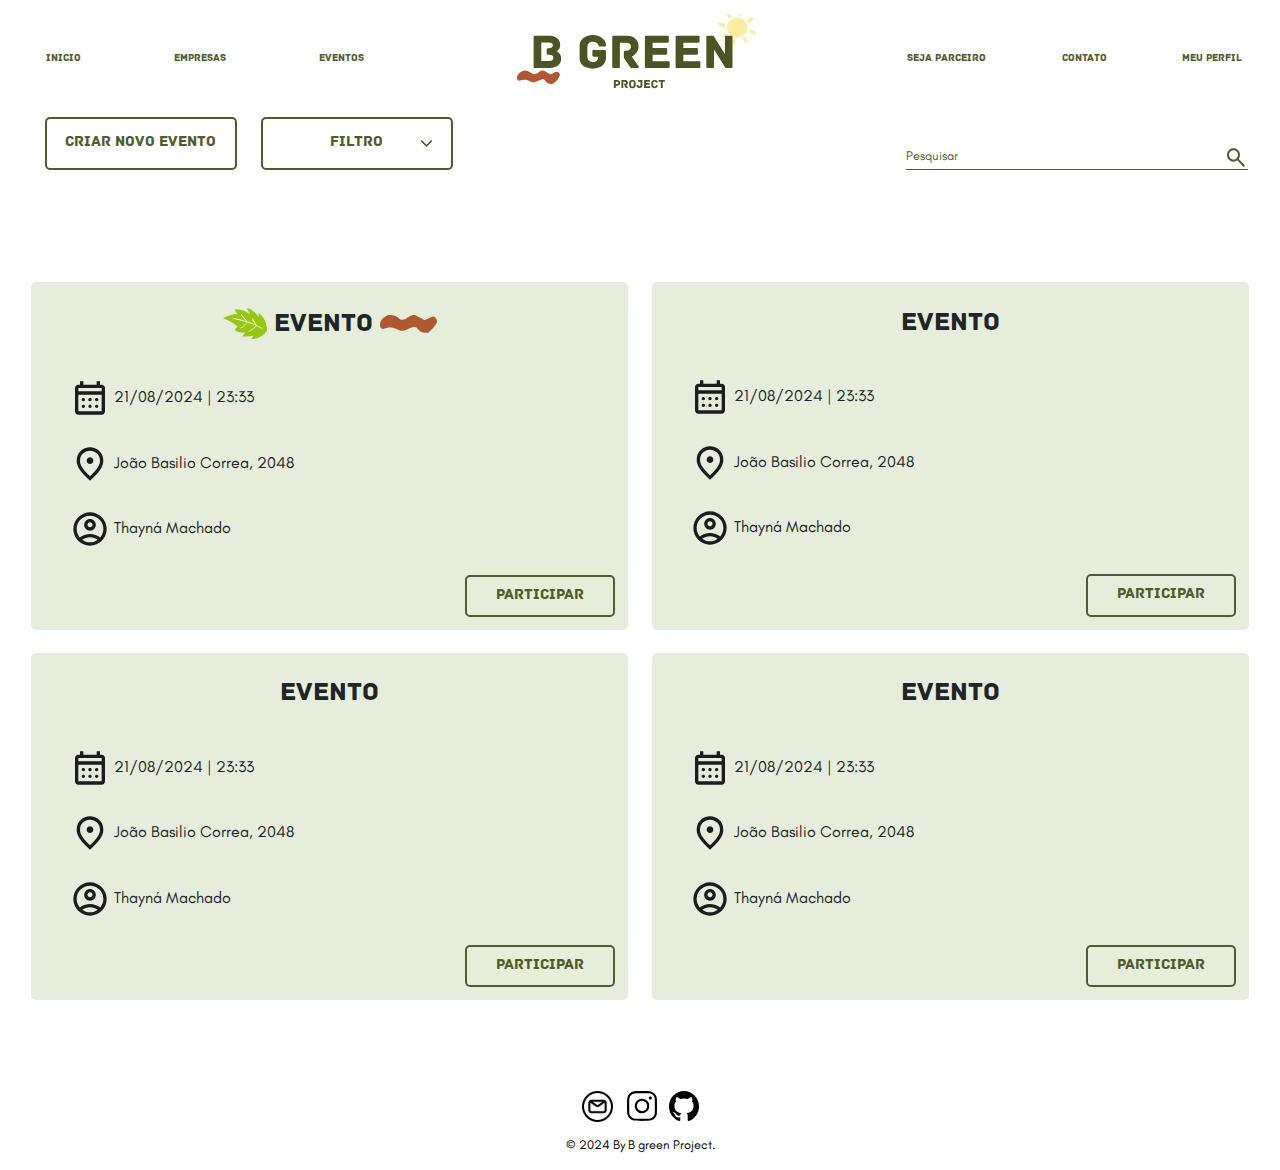
<file: events-page/events-page.html>
<!DOCTYPE html>
<html lang="pt-br">
<head>
    <meta charset="UTF-8">
    <meta name="viewport" content="width=device-width, initial-scale=1.0">
    <link rel="stylesheet" href="style.css">
    <link rel="stylesheet" href="style-teste.css">
    <link href="https://cdn.jsdelivr.net/npm/bootstrap@5.3.3/dist/css/bootstrap.min.css" rel="stylesheet" integrity="sha384-QWTKZyjpPEjISv5WaRU9OFeRpok6YctnYmDr5pNlyT2bRjXh0JMhjY6hW+ALEwIH" crossorigin="anonymous">
    <title> Eventos </title>
    <link rel="shortcut icon" href="../icons/favicon.svg" type="image/svg">
</head>

<body>
    <div class="row header align-center">
        <div class="col-4">
            <ul class="list space-around">
                <li><a class="list-link" href="../landing-page/landing-page.php"> Inicio </a></li>
                <li><a class="list-link" href="../companies-screen/companies.php"> Empresas </a></li>
                <li><a class="list-link" href="../events-page/events-page.php"> Eventos </a></li>
            </ul>
        </div>
        <div class="col-4 justify-center align-center">
            <svg width="246" height="89" viewBox="0 12 246 89" fill="none" xmlns="http://www.w3.org/2000/svg">
                <path fill-rule="evenodd" clip-rule="evenodd" d="M236.57 15.8018C236.765 16.0457 236.842 16.3211 236.797 16.6261C235.575 18.4755 234.035 20.0119 232.178 21.2332C231.484 20.0962 230.792 18.9612 230.098 17.8242C232.111 16.6126 234.269 15.9399 236.57 15.8018Z" fill="#FDECA3" />
                <path fill-rule="evenodd" clip-rule="evenodd" d="M238.364 29.5672C239.726 31.3311 239.255 32.213 236.954 32.2166C235.032 31.9304 233.401 31.1368 232.061 29.8357C232.296 28.8282 232.732 27.9648 233.371 27.2475C235.121 27.8698 236.785 28.643 238.364 29.5672Z" fill="#FEECA3" />
                <path fill-rule="evenodd" clip-rule="evenodd" d="M224.092 6.62819C225.04 8.967 225.118 11.3495 224.327 13.7777C224.275 13.9937 224.141 14.0752 223.926 14.0224C222.893 13.7885 221.883 13.4858 220.897 13.1183C220.71 10.7121 221.318 8.55213 222.723 6.63839C223.195 6.30031 223.652 6.29687 224.092 6.62819Z" fill="#FEECA3" />
                <path fill-rule="evenodd" clip-rule="evenodd" d="M227.97 18.8472C232.533 25.9947 230.969 31.399 223.276 35.0582C217.368 37.0448 213.217 35.1278 210.824 29.3089C209.135 25.1027 210.007 21.4965 213.443 18.492C218.4 14.3667 223.243 14.4857 227.97 18.8472Z" fill="#FEECA3" />
                <path fill-rule="evenodd" clip-rule="evenodd" d="M228.248 34.6382C229.057 35.8893 229.8 37.181 230.473 38.5096C231.075 40.985 230.313 41.5406 228.189 40.1784C226.965 39.1367 225.915 37.9418 225.04 36.596C226.109 35.9434 227.179 35.2908 228.248 34.6382Z" fill="#FEECA3" />
                <path fill-rule="evenodd" clip-rule="evenodd" d="M213.576 11.9441C214.106 12.8125 214.637 13.6828 215.166 14.5511C213.963 15.2852 212.76 16.0194 211.557 16.7536C210.526 14.8509 210.021 12.82 210.041 10.6611C210.318 9.91386 210.814 9.74897 211.528 10.1665C212.295 10.7056 212.978 11.2989 213.576 11.9441Z" fill="#FDECA3" />
                <path fill-rule="evenodd" clip-rule="evenodd" d="M218.803 37.6497C219.055 40.281 218.144 42.3949 216.071 43.9954C215.072 41.9516 214.875 39.8238 215.479 37.614C215.531 37.398 215.665 37.3165 215.88 37.3693C216.863 37.5236 217.837 37.6172 218.803 37.6497Z" fill="#FDECA3" />
                <path fill-rule="evenodd" clip-rule="evenodd" d="M208.168 21.573C208.028 22.9766 207.831 24.3821 207.575 25.7876C205.274 25.194 203.264 24.0808 201.547 22.4482C201.006 21.7105 201.075 21.0714 201.755 20.5329C202.293 20.2757 202.864 20.1587 203.464 20.1777C205.096 20.4866 206.664 20.9525 208.168 21.573Z" fill="#FEECA3" />
                <path fill-rule="evenodd" clip-rule="evenodd" d="M208.885 31.3176C209.415 32.1859 209.946 33.0562 210.476 33.9246C208.734 35.3257 206.777 35.876 204.606 35.5798C204.631 34.8767 204.915 34.2903 205.459 33.8209C206.497 32.846 207.639 32.0116 208.885 31.3176Z" fill="#FEECA3" />
                <path fill-rule="evenodd" clip-rule="evenodd" d="M6.86272 68.4062C9.86802 68.2655 12.4206 69.2521 14.524 71.3663C15.701 72.1481 16.979 72.3803 18.3546 72.0627C19.8067 71.5111 21.0848 70.6983 22.1852 69.6251C24.0866 68.1663 26.0576 68.0503 28.1052 69.2768C29.8429 70.5517 31.7025 71.5383 33.677 72.2369C35.2232 72.1428 36.5013 71.5045 37.5077 70.3215C40.513 69.0379 42.3691 69.9667 43.0795 73.1074C41.6587 76.7323 39.3394 79.6341 36.1147 81.8134C32.2737 82.388 29.3693 80.995 27.4088 77.6345C26.9317 77.3298 26.4093 77.1557 25.8417 77.1122C22.8573 78.3735 19.8381 79.5342 16.7875 80.5946C14.4369 79.9719 12.1734 79.1013 9.99686 77.9828C7.36767 77.6269 4.8116 77.917 2.33563 78.8534C1.23868 78.7451 0.483 78.1649 0.0720793 77.1122C-0.269194 74.4837 0.601401 72.3364 2.68386 70.6698C4.05244 69.8117 5.44539 69.0571 6.86272 68.4062Z" fill="#AF5834" />
                <path d="M39.607 49.291C39.999 49.4217 40.538 49.7483 41.224 50.271C41.91 50.761 42.5633 51.545 43.184 52.623C43.8047 53.701 44.115 55.024 44.115 56.592C44.115 59.63 43.0533 61.9657 40.93 63.599C38.8067 65.1997 35.981 66 32.453 66H18.047C17.5243 66 17.1487 65.8857 16.92 65.657C16.724 65.4283 16.626 65.069 16.626 64.579V35.13C16.626 34.64 16.724 34.2807 16.92 34.052C17.1487 33.8233 17.5243 33.709 18.047 33.709H31.767C34.315 33.709 36.4383 34.1173 38.137 34.934C39.8683 35.7507 41.1423 36.8287 41.959 38.168C42.7757 39.5073 43.184 40.9773 43.184 42.578C43.184 44.6687 42.7593 46.2367 41.91 47.282C41.0933 48.2947 40.3257 48.9643 39.607 49.291ZM32.551 59.042C35.0663 59.042 36.324 57.9803 36.324 55.857C36.324 54.779 35.9647 54.0113 35.246 53.554C34.5273 53.0967 33.531 52.868 32.257 52.868H31.13C30.6073 52.868 30.2317 52.7537 30.003 52.525C29.807 52.2963 29.709 51.937 29.709 51.447V47.723C29.709 47.233 29.807 46.8737 30.003 46.645C30.2317 46.4163 30.6073 46.302 31.13 46.302H31.767C34.4783 46.302 35.834 45.322 35.834 43.362C35.834 42.3167 35.491 41.598 34.805 41.206C34.1517 40.814 33.139 40.618 31.767 40.618H24.319V59.042H32.551ZM87.5294 48.017C88.0521 48.017 88.4114 48.1313 88.6074 48.36C88.8361 48.5887 88.9504 48.948 88.9504 49.438V56.543C88.8197 58.7643 88.0684 60.6427 86.6964 62.178C85.357 63.7133 83.691 64.8567 81.6984 65.608C79.7384 66.3593 77.762 66.735 75.7694 66.735C73.6787 66.735 71.6207 66.3593 69.5954 65.608C67.57 64.8567 65.8877 63.697 64.5484 62.129C63.2417 60.5283 62.5884 58.5193 62.5884 56.102V44.048C62.5884 41.6307 63.258 39.589 64.5974 37.923C65.9367 36.257 67.6027 35.032 69.5954 34.248C71.6207 33.4313 73.6787 33.023 75.7694 33.023C77.8927 33.023 79.9671 33.4313 81.9924 34.248C84.0177 35.032 85.6837 36.1917 86.9904 37.727C88.2971 39.2297 88.9504 41.0263 88.9504 43.117C88.9504 43.705 88.8524 44.0807 88.6564 44.244C88.4931 44.4073 88.1174 44.489 87.5294 44.489H82.7764C82.2864 44.489 81.9597 44.391 81.7964 44.195C81.6657 43.999 81.5677 43.7703 81.5024 43.509C81.4697 43.215 81.4207 42.9863 81.3554 42.823C81.0614 41.9737 80.4407 41.2713 79.4934 40.716C78.546 40.128 77.3047 39.834 75.7694 39.834C74.1687 39.834 72.8621 40.324 71.8494 41.304C70.8694 42.284 70.3794 43.558 70.3794 45.126V54.975C70.3794 56.5103 70.8694 57.719 71.8494 58.601C72.8294 59.483 74.136 59.924 75.7694 59.924C77.4681 59.924 78.7911 59.4993 79.7384 58.65C80.7184 57.8007 81.2084 56.4777 81.2084 54.681H76.7984C76.2757 54.681 75.9 54.5667 75.6714 54.338C75.4754 54.1093 75.3774 53.75 75.3774 53.26V49.438C75.3774 48.948 75.4754 48.5887 75.6714 48.36C75.9 48.1313 76.2757 48.017 76.7984 48.017H87.5294ZM121.657 64.432C121.788 64.6607 121.853 64.8893 121.853 65.118C121.853 65.3793 121.771 65.5917 121.608 65.755C121.445 65.9183 121.216 66 120.922 66H115.14C114.585 66 114.127 65.8857 113.768 65.657C113.409 65.4283 113.049 65.0527 112.69 64.53L107.398 56.641C107.169 56.347 107.022 56.0367 106.957 55.71C106.892 55.3507 106.859 54.828 106.859 54.142V50.222C106.859 49.732 106.957 49.3727 107.153 49.144C107.382 48.9153 107.757 48.801 108.28 48.801H109.26C110.501 48.801 111.579 48.4253 112.494 47.674C113.441 46.89 113.915 45.9427 113.915 44.832C113.915 43.5907 113.49 42.5943 112.641 41.843C111.792 41.059 110.714 40.667 109.407 40.667H102.89V64.579C102.89 65.1017 102.776 65.4773 102.547 65.706C102.318 65.902 101.959 66 101.469 66H96.6181C96.1608 66 95.8178 65.902 95.5891 65.706C95.3605 65.4773 95.2461 65.1017 95.2461 64.579V35.228C95.2461 34.738 95.3441 34.3787 95.5401 34.15C95.7361 33.9213 96.0955 33.807 96.6181 33.807H108.966C111.514 33.807 113.49 34.052 114.895 34.542C116.332 35.032 117.606 35.8323 118.717 36.943C119.632 37.825 120.334 38.9357 120.824 40.275C121.314 41.6143 121.559 43.068 121.559 44.636C121.559 46.2367 121.216 47.723 120.53 49.095C119.844 50.4343 118.978 51.5613 117.933 52.476C116.888 53.3907 115.826 54.0277 114.748 54.387L121.657 64.432ZM151.254 59.14C151.777 59.14 152.136 59.2543 152.332 59.483C152.561 59.7117 152.675 60.071 152.675 60.561V64.579C152.675 65.069 152.561 65.4283 152.332 65.657C152.136 65.8857 151.777 66 151.254 66H129.302C128.779 66 128.404 65.8857 128.175 65.657C127.979 65.4283 127.881 65.069 127.881 64.579V35.179C127.881 34.689 127.979 34.3297 128.175 34.101C128.404 33.8723 128.779 33.758 129.302 33.758H150.421C150.944 33.758 151.303 33.8723 151.499 34.101C151.728 34.3297 151.842 34.689 151.842 35.179V39.246C151.842 39.736 151.728 40.0953 151.499 40.324C151.303 40.5527 150.944 40.667 150.421 40.667H135.623V46.008H148.755C149.278 46.008 149.637 46.1223 149.833 46.351C150.062 46.5797 150.176 46.939 150.176 47.429V51.251C150.176 51.741 150.062 52.1003 149.833 52.329C149.637 52.5577 149.278 52.672 148.755 52.672H135.623V59.14H151.254ZM181.975 59.14C182.497 59.14 182.857 59.2543 183.053 59.483C183.281 59.7117 183.396 60.071 183.396 60.561V64.579C183.396 65.069 183.281 65.4283 183.053 65.657C182.857 65.8857 182.497 66 181.975 66H160.023C159.5 66 159.124 65.8857 158.896 65.657C158.7 65.4283 158.602 65.069 158.602 64.579V35.179C158.602 34.689 158.7 34.3297 158.896 34.101C159.124 33.8723 159.5 33.758 160.023 33.758H181.142C181.664 33.758 182.024 33.8723 182.22 34.101C182.448 34.3297 182.563 34.689 182.563 35.179V39.246C182.563 39.736 182.448 40.0953 182.22 40.324C182.024 40.5527 181.664 40.667 181.142 40.667H166.344V46.008H179.476C179.998 46.008 180.358 46.1223 180.554 46.351C180.782 46.5797 180.897 46.939 180.897 47.429V51.251C180.897 51.741 180.782 52.1003 180.554 52.329C180.358 52.5577 179.998 52.672 179.476 52.672H166.344V59.14H181.975ZM214.067 33.758C214.557 33.758 214.917 33.8723 215.145 34.101C215.374 34.297 215.488 34.6563 215.488 35.179V64.579C215.488 65.069 215.374 65.4283 215.145 65.657C214.949 65.8857 214.59 66 214.067 66H209.608C209.053 66 208.645 65.8857 208.383 65.657C208.155 65.4283 207.828 64.9873 207.403 64.334L197.015 47.527V64.579C197.015 65.1017 196.901 65.4773 196.672 65.706C196.444 65.902 196.084 66 195.594 66H190.743C190.253 66 189.894 65.902 189.665 65.706C189.437 65.4773 189.322 65.1017 189.322 64.579V35.179C189.322 34.689 189.42 34.3297 189.616 34.101C189.845 33.8723 190.221 33.758 190.743 33.758H195.349C195.905 33.758 196.297 33.8723 196.525 34.101C196.787 34.3297 197.13 34.7707 197.554 35.424L207.942 52.182V35.179C207.942 34.6563 208.057 34.297 208.285 34.101C208.514 33.8723 208.873 33.758 209.363 33.758H214.067Z" fill="#4A5425" />
                <path d="M99.936 78.104C100.944 78.104 101.72 78.356 102.264 78.86C102.808 79.364 103.08 80.04 103.08 80.888C103.08 81.736 102.804 82.412 102.252 82.916C101.708 83.412 100.932 83.66 99.924 83.66H98.772V85.652C98.772 85.78 98.744 85.872 98.688 85.928C98.632 85.976 98.544 86 98.424 86H97.236C97.116 86 97.028 85.976 96.972 85.928C96.916 85.872 96.888 85.78 96.888 85.652V78.452C96.888 78.332 96.912 78.244 96.96 78.188C97.016 78.132 97.108 78.104 97.236 78.104H99.936ZM99.924 82.04C100.364 82.04 100.696 81.936 100.92 81.728C101.152 81.512 101.268 81.244 101.268 80.924C101.268 80.588 101.156 80.316 100.932 80.108C100.708 79.9 100.372 79.796 99.924 79.796H98.772V82.04H99.924ZM110.891 85.616C110.923 85.672 110.939 85.728 110.939 85.784C110.939 85.848 110.919 85.9 110.879 85.94C110.839 85.98 110.783 86 110.711 86H109.295C109.159 86 109.047 85.972 108.959 85.916C108.871 85.86 108.783 85.768 108.695 85.64L107.399 83.708C107.343 83.636 107.307 83.56 107.291 83.48C107.275 83.392 107.267 83.264 107.267 83.096V82.136C107.267 82.016 107.291 81.928 107.339 81.872C107.395 81.816 107.487 81.788 107.615 81.788H107.855C108.159 81.788 108.423 81.696 108.647 81.512C108.879 81.32 108.995 81.088 108.995 80.816C108.995 80.512 108.891 80.268 108.683 80.084C108.475 79.892 108.211 79.796 107.891 79.796H106.295V85.652C106.295 85.78 106.267 85.872 106.211 85.928C106.155 85.976 106.067 86 105.947 86H104.759C104.647 86 104.563 85.976 104.507 85.928C104.451 85.872 104.423 85.78 104.423 85.652V78.464C104.423 78.344 104.447 78.256 104.495 78.2C104.543 78.144 104.631 78.116 104.759 78.116H107.783C108.407 78.116 108.891 78.176 109.235 78.296C109.587 78.416 109.899 78.612 110.171 78.884C110.395 79.1 110.567 79.372 110.687 79.7C110.807 80.028 110.867 80.384 110.867 80.768C110.867 81.16 110.783 81.524 110.615 81.86C110.447 82.188 110.235 82.464 109.979 82.688C109.723 82.912 109.463 83.068 109.199 83.156L110.891 85.616ZM118.619 83.468C118.619 84.06 118.455 84.56 118.127 84.968C117.807 85.376 117.399 85.68 116.903 85.88C116.407 86.08 115.903 86.18 115.391 86.18C114.879 86.18 114.375 86.084 113.879 85.892C113.391 85.692 112.987 85.388 112.667 84.98C112.347 84.564 112.187 84.06 112.187 83.468V80.636C112.187 80.044 112.347 79.544 112.667 79.136C112.987 78.72 113.391 78.416 113.879 78.224C114.375 78.024 114.879 77.924 115.391 77.924C115.903 77.924 116.407 78.024 116.903 78.224C117.399 78.424 117.807 78.728 118.127 79.136C118.455 79.544 118.619 80.044 118.619 80.636V83.468ZM116.735 80.804C116.735 80.428 116.611 80.132 116.363 79.916C116.115 79.7 115.791 79.592 115.391 79.592C114.991 79.592 114.667 79.7 114.419 79.916C114.179 80.132 114.059 80.428 114.059 80.804V83.3C114.059 83.676 114.179 83.972 114.419 84.188C114.667 84.404 114.991 84.512 115.391 84.512C115.791 84.512 116.115 84.404 116.363 84.188C116.611 83.972 116.735 83.676 116.735 83.3V80.804ZM125.07 78.044C125.198 78.044 125.286 78.072 125.334 78.128C125.39 78.184 125.418 78.272 125.418 78.392V83.42C125.418 84.012 125.274 84.5 124.986 84.884C124.706 85.268 124.338 85.552 123.882 85.736C123.434 85.912 122.954 86 122.442 86C121.906 86 121.422 85.9 120.99 85.7C120.566 85.5 120.23 85.208 119.982 84.824C119.742 84.432 119.622 83.96 119.622 83.408C119.622 83.336 119.638 83.264 119.67 83.192C119.71 83.12 119.79 83.084 119.91 83.084H121.182C121.302 83.084 121.382 83.112 121.422 83.168C121.462 83.224 121.482 83.28 121.482 83.336C121.498 83.68 121.59 83.932 121.758 84.092C121.934 84.252 122.162 84.332 122.442 84.332C122.826 84.332 123.102 84.232 123.27 84.032C123.446 83.832 123.534 83.54 123.534 83.156V79.736H121.434C121.298 79.736 121.206 79.708 121.158 79.652C121.11 79.596 121.086 79.508 121.086 79.388V78.392C121.086 78.272 121.11 78.184 121.158 78.128C121.206 78.072 121.298 78.044 121.434 78.044H125.07ZM132.835 84.32C132.963 84.32 133.051 84.348 133.099 84.404C133.155 84.46 133.183 84.548 133.183 84.668V85.652C133.183 85.772 133.155 85.86 133.099 85.916C133.051 85.972 132.963 86 132.835 86H127.459C127.331 86 127.239 85.972 127.183 85.916C127.135 85.86 127.111 85.772 127.111 85.652V78.452C127.111 78.332 127.135 78.244 127.183 78.188C127.239 78.132 127.331 78.104 127.459 78.104H132.631C132.759 78.104 132.847 78.132 132.895 78.188C132.951 78.244 132.979 78.332 132.979 78.452V79.448C132.979 79.568 132.951 79.656 132.895 79.712C132.847 79.768 132.759 79.796 132.631 79.796H129.007V81.104H132.223C132.351 81.104 132.439 81.132 132.487 81.188C132.543 81.244 132.571 81.332 132.571 81.452V82.388C132.571 82.508 132.543 82.596 132.487 82.652C132.439 82.708 132.351 82.736 132.223 82.736H129.007V84.32H132.835ZM140.718 83.66C140.718 84.156 140.566 84.596 140.262 84.98C139.958 85.364 139.562 85.66 139.074 85.868C138.594 86.076 138.102 86.18 137.598 86.18C137.086 86.18 136.582 86.08 136.086 85.88C135.598 85.68 135.19 85.376 134.862 84.968C134.542 84.56 134.382 84.06 134.382 83.468V80.636C134.382 80.044 134.542 79.544 134.862 79.136C135.19 78.728 135.598 78.424 136.086 78.224C136.582 78.024 137.086 77.924 137.598 77.924C138.11 77.924 138.594 78.012 139.05 78.188C139.506 78.356 139.886 78.612 140.19 78.956C140.494 79.3 140.67 79.716 140.718 80.204C140.718 80.348 140.69 80.444 140.634 80.492C140.586 80.532 140.49 80.552 140.346 80.552H139.194C139.114 80.552 139.054 80.532 139.014 80.492C138.974 80.452 138.938 80.4 138.906 80.336C138.882 80.272 138.858 80.22 138.834 80.18C138.706 79.98 138.546 79.836 138.354 79.748C138.17 79.652 137.918 79.604 137.598 79.604C137.198 79.604 136.874 79.712 136.626 79.928C136.386 80.136 136.266 80.428 136.266 80.804V83.3C136.266 83.676 136.386 83.972 136.626 84.188C136.874 84.396 137.198 84.5 137.598 84.5C137.942 84.5 138.226 84.432 138.45 84.296C138.674 84.16 138.81 83.956 138.858 83.684C138.882 83.532 138.91 83.424 138.942 83.36C138.982 83.288 139.062 83.252 139.182 83.252H140.358C140.486 83.252 140.578 83.284 140.634 83.348C140.69 83.412 140.718 83.516 140.718 83.66ZM147.556 78.104C147.684 78.104 147.772 78.132 147.82 78.188C147.876 78.244 147.904 78.332 147.904 78.452V79.448C147.904 79.568 147.876 79.656 147.82 79.712C147.772 79.768 147.684 79.796 147.556 79.796H145.72V85.652C145.72 85.78 145.692 85.872 145.636 85.928C145.58 85.976 145.492 86 145.372 86H144.184C144.064 86 143.976 85.976 143.92 85.928C143.864 85.872 143.836 85.78 143.836 85.652V79.796H141.988C141.86 79.796 141.768 79.768 141.712 79.712C141.664 79.656 141.64 79.568 141.64 79.448V78.452C141.64 78.332 141.664 78.244 141.712 78.188C141.768 78.132 141.86 78.104 141.988 78.104H147.556Z" fill="#4A5425" />
            </svg>
        </div>
        <div class="col-4">
            <ul class="list space-around">
                <li><a class="list-link" href="../company-register/company-register.php"> Seja parceiro </a></li>
                <li><a class="list-link" href="../contact-page/contact-page.php"> Contato </a></li>
                <div class="dropdown">
                    <li class="list-link">Meu Perfil</li>
                    <div class="dropdown-content">
                        <a class="list-link" href="../user-profile/edit-volunteer.php">Meu perfil</a>
                        <a class="list-link" href="../events-page/events-page.php">Eventos</a>
                        <a class="list-link" href="../logout/logout.php?token='.md5(session_id()).'">Sair</a>
                    </div>
                </div>
            </ul>
        </div>
    </div>
    <div class="row buttons-row">
        <div class="col-lg-6 buttons">
            <div class="row">
                <div class="col-lg-6 col-md-6">
                    <button type="button" class="secundary-button left-margin right-margin"> Criar novo evento </button>
                </div>
                <div class="col-lg-6 col-md-12">
                    <button type="button" class="secundary-button filter-button"> Filtro </button>
                </div>
            </div>
        </div>
        <div class="col-lg-6 search">
            <div class="search">
                <input type="text" class="search-input" placeholder="Pesquisar">
            </div>
        </div>
    </div>
    <div class="row event-row">
        <div class="col-6 event-col-left">
            <div class="event-card">    
                <div class="row content-row">
                    <div class="col-12">
                        <h1 class="event-title">
                            <svg width="44" height="32" viewBox="0 0 44 32" fill="none" xmlns="http://www.w3.org/2000/svg">
                                <path fill-rule="evenodd" clip-rule="evenodd" d="M23.8487 0.184874C23.9258 0.0695125 24.0491 0.00794957 24.2185 0C26.2916 0.453495 28.1404 1.34699 29.7647 2.68067C32.0978 4.58173 34.1007 6.76934 35.7731 9.24369C35.8036 7.94495 35.7111 6.65083 35.4958 5.36134C35.5573 5.17647 35.6191 4.99159 35.6806 4.80672C40.247 8.61327 42.9893 13.4817 43.9075 19.4117C44.0308 20.521 44.0308 21.6302 43.9075 22.7395C40.115 28.1639 34.9077 30.9987 28.2857 31.2437C28.9869 30.1189 29.6647 28.9788 30.3193 27.8235C26.6584 28.4345 22.961 28.6194 19.2269 28.3781C20.3193 27.0557 21.3668 25.7 22.3697 24.3109C18.5926 25.0473 15.08 24.3693 11.8319 22.2773C12.5176 21.183 13.2262 20.1047 13.958 19.042C14.1774 18.7566 14.239 18.4484 14.1428 18.1176C12.3642 16.7094 10.4846 15.4462 8.50419 14.3277C5.72092 12.8129 2.88625 11.3954 0 10.0756C3.08758 8.36868 6.35356 7.13613 9.79831 6.37814C11.4104 6.27184 13.0125 6.27184 14.605 6.37814C13.5573 4.83759 12.5099 3.29685 11.4622 1.7563C15.2059 1.15565 18.78 1.71027 22.1849 3.42016C23.8202 4.29832 25.4225 5.16094 26.9916 6.0084C26.0091 4.01158 24.9617 2.0704 23.8487 0.184874Z" fill="#95C812"/>
                                <path fill-rule="evenodd" clip-rule="evenodd" d="M24.7729 13.3108C24.757 13.4949 24.8187 13.6489 24.9577 13.773C25.6584 13.9626 26.3363 14.1784 26.9913 14.42C27.0546 14.5749 27.1777 14.6367 27.3611 14.6049C28.1862 14.8639 28.9872 15.1719 29.7645 15.5293C29.8728 15.4906 29.9652 15.4289 30.0418 15.3444C30.1198 15.7005 30.3355 15.8853 30.6888 15.899C30.8162 16.1345 30.9704 16.1345 31.151 15.899C31.4265 16.2795 31.7962 16.5259 32.2603 16.6385C32.2911 16.5769 32.3218 16.5152 32.3527 16.4536C32.1441 16.3128 31.9284 16.1895 31.7056 16.0839C31.8027 15.5378 31.5869 15.1063 31.0586 14.7898C30.6467 13.8142 30.0303 12.9823 29.2098 12.294C29.3592 12.237 29.4825 12.1446 29.5796 12.0167C29.1388 11.3794 29.0157 10.7017 29.2098 9.98305C29.5482 10.475 29.9795 10.8756 30.504 11.1847C30.425 11.5781 30.5174 11.9788 30.7813 12.3864C31.7677 13.8024 32.723 15.3429 33.6468 17.0083C35.0899 17.8844 36.5689 18.7163 38.0838 19.5041C38.6181 19.8623 39.1109 20.263 39.5628 20.7057C39.4028 20.9059 39.218 20.9366 39.0081 20.7982C37.2626 19.9106 35.568 18.9553 33.9241 17.9326C32.2309 19.4395 30.4746 20.8876 28.6552 22.2772C27.6391 22.9238 26.5606 23.4476 25.4199 23.8486C25.3275 23.787 25.235 23.7253 25.1426 23.6637C26.0038 22.739 27.0512 22.0919 28.2855 21.7225C29.2143 20.8904 30.2002 20.1509 31.2434 19.5041C31.5897 19.189 31.8979 18.8502 32.1678 18.4872C32.3527 18.4257 32.476 18.3024 32.5376 18.1175C32.7459 18.0025 32.9308 17.8485 33.0922 17.6553C31.219 16.8249 29.3394 15.9929 27.4535 15.1595C27.1653 15.2573 26.888 15.3806 26.6216 15.5293C25.9895 14.7994 25.1885 14.3681 24.2182 14.2352C24.0707 14.3196 24.0091 14.4429 24.0334 14.6049C23.7276 15.212 23.327 15.7666 22.8317 16.2688C21.9482 17.1523 21.0545 18.046 20.151 18.9494C19.2004 19.6712 18.1527 20.1951 17.0082 20.5209C16.9767 20.2765 17.0383 20.0607 17.193 19.8738C17.9956 19.2874 18.8584 18.7943 19.7813 18.3948C20.8646 17.3114 21.9432 16.2329 23.0166 15.1595C23.1887 14.7974 23.3427 14.4276 23.4787 14.0503C22.5886 13.5957 21.6642 13.4108 20.7056 13.4957C20.0168 13.1069 19.2773 12.8296 18.4872 12.6637C16.5806 12.274 14.6703 11.9043 12.7561 11.5545C11.4605 11.2051 10.2279 10.7122 9.05859 10.0755C10.115 9.95865 11.1626 10.0202 12.2014 10.2604C15.6821 11.0381 19.1329 11.9316 22.5544 12.941C22.7431 12.8482 22.774 12.7251 22.6468 12.5713C21.2858 11.0875 19.9301 9.6085 18.5796 8.13432C18.0056 7.42052 17.6974 6.61946 17.6552 5.73096C18.203 6.09349 18.6959 6.5248 19.1342 7.02507C20.1819 8.31919 21.2294 9.61331 22.2771 10.9074C22.7485 10.475 22.8409 10.5983 22.5544 11.2772C23.1129 11.9052 23.5751 12.5829 23.9409 13.3108C24.2023 13.4796 24.4797 13.4796 24.7729 13.3108Z" fill="#F4F7DC"/>
                                <path fill-rule="evenodd" clip-rule="evenodd" d="M24.9576 9.05859C25.1466 9.31594 25.085 9.56237 24.7728 9.79809C24.7112 9.73653 24.6495 9.67478 24.5879 9.61322C24.716 9.42501 24.8391 9.24014 24.9576 9.05859Z" fill="#D8E99F"/>
                                <path fill-rule="evenodd" clip-rule="evenodd" d="M24.0332 11.2773C24.1791 11.3297 24.3024 11.4221 24.403 11.5547C24.1597 11.6523 24.0363 11.5598 24.0332 11.2773Z" fill="#E7F1C1"/>
                                <path fill-rule="evenodd" clip-rule="evenodd" d="M29.0251 11.647C29.2605 11.7536 29.2605 11.8768 29.0251 12.0167C28.8471 11.9298 28.8471 11.8065 29.0251 11.647Z" fill="#E2EFB6"/>
                                <path fill-rule="evenodd" clip-rule="evenodd" d="M26.4366 13.6808C26.2244 13.4229 26.0395 13.4538 25.882 13.7733C26.3723 13.8385 26.742 14.0543 26.9912 14.4203C26.3362 14.1787 25.6583 13.963 24.9576 13.7733C24.8186 13.6492 24.7569 13.4952 24.7728 13.3111C25.0072 13.0732 24.9456 12.8883 24.5879 12.7565C24.9728 12.4988 25.281 12.5603 25.5123 12.9413C25.1155 12.9776 25.0848 13.1624 25.4198 13.496C25.5056 13.3861 25.5365 13.2628 25.5123 13.1262C25.6933 12.8923 25.8781 12.6457 26.0669 12.3867C26.1371 12.6679 26.1678 12.9759 26.1593 13.3111C26.3133 13.1262 26.4675 12.9413 26.6215 12.7565C26.6831 12.818 26.7448 12.8798 26.8064 12.9413C26.5975 13.1488 26.4742 13.3954 26.4366 13.6808Z" fill="#ADD44B"/>
                                <path fill-rule="evenodd" clip-rule="evenodd" d="M25.513 12.9414C25.513 13.003 25.513 13.0647 25.513 13.1263C25.5372 13.2629 25.5063 13.3862 25.4206 13.496C25.0856 13.1625 25.1163 12.9776 25.513 12.9414Z" fill="#E2EFB5"/>
                                <path fill-rule="evenodd" clip-rule="evenodd" d="M26.9915 13.126C27.3302 13.2443 27.3918 13.4292 27.1764 13.6806C27.0126 13.5281 26.9511 13.3432 26.9915 13.126Z" fill="#E2EFB4"/>
                                <path fill-rule="evenodd" clip-rule="evenodd" d="M26.4374 13.6806C27.047 13.705 27.355 14.013 27.3618 14.6049C27.1784 14.6367 27.0553 14.575 26.9921 14.4201C26.7428 14.054 26.3731 13.8383 25.8828 13.773C26.0403 13.4535 26.2252 13.4227 26.4374 13.6806Z" fill="#D4E796"/>
                                <path fill-rule="evenodd" clip-rule="evenodd" d="M31.0592 14.79C31.5876 15.1065 31.8034 15.538 31.7063 16.0842C31.9291 16.1897 32.1448 16.313 32.3534 16.4539C32.3225 16.5155 32.2918 16.5772 32.2609 16.6388C31.7969 16.5262 31.4271 16.2798 31.1517 15.8993C30.9711 16.1348 30.8169 16.1348 30.6895 15.8993C30.7705 15.9113 30.8322 15.8806 30.8744 15.8068C30.5902 15.6016 30.4671 15.3243 30.5046 14.9749C30.7433 15.0187 30.9282 14.9572 31.0592 14.79Z" fill="#ABD348"/>
                                <path fill-rule="evenodd" clip-rule="evenodd" d="M24.034 14.605C24.9879 14.7287 25.0186 14.9751 24.1264 15.3445C24.0358 15.1054 24.005 14.8588 24.034 14.605Z" fill="#D6E89B"/>
                                <path fill-rule="evenodd" clip-rule="evenodd" d="M25.6978 15.3447C25.936 15.6285 25.936 15.9365 25.6978 16.2691C25.6411 16.0127 25.6411 15.7045 25.6978 15.3447Z" fill="#E6F0BD"/>
                                <path fill-rule="evenodd" clip-rule="evenodd" d="M27.3615 15.5296C28.0535 15.522 28.0844 15.6454 27.4539 15.8994C27.3682 15.7896 27.3373 15.6662 27.3615 15.5296Z" fill="#E5F0BA"/>
                                <path fill-rule="evenodd" clip-rule="evenodd" d="M23.4787 15.7144C23.9411 15.7164 23.9719 15.8397 23.5711 16.0841C23.4853 15.9743 23.4545 15.851 23.4787 15.7144Z" fill="#EFF5D2"/>
                                <path fill-rule="evenodd" clip-rule="evenodd" d="M22.9241 16.4541C23.2637 16.4798 23.3252 16.6031 23.1089 16.8238C22.9614 16.7394 22.8999 16.6161 22.9241 16.4541Z" fill="#DDECA9"/>
                                <path fill-rule="evenodd" clip-rule="evenodd" d="M24.7727 16.8232C25.1123 16.8489 25.1739 16.9723 24.9576 17.193C24.8101 17.1085 24.7485 16.9852 24.7727 16.8232Z" fill="#E2EFB5"/>
                                <path fill-rule="evenodd" clip-rule="evenodd" d="M31.0586 17.563C31.305 17.563 31.4283 17.6863 31.4283 17.9327C31.305 17.9327 31.1819 17.9327 31.0586 17.9327C31.0586 17.8094 31.0586 17.6863 31.0586 17.563Z" fill="#EFF5D1"/>
                                <path fill-rule="evenodd" clip-rule="evenodd" d="M31.0588 17.5631C31.0588 17.6865 31.0588 17.8096 31.0588 17.9329C31.0879 18.1867 31.057 18.4333 30.9664 18.6724C30.8294 18.4614 30.6752 18.4614 30.5042 18.6724C30.4426 18.6108 30.3809 18.5491 30.3193 18.4875C30.4813 18.3487 30.6662 18.2562 30.874 18.2102C30.6501 18.0044 30.6501 17.7887 30.874 17.5631C30.7159 17.4165 30.5617 17.4781 30.4118 17.748C30.3225 17.5728 30.2918 17.3879 30.3193 17.1934C30.6859 17.13 30.9326 17.2533 31.0588 17.5631Z" fill="#C4DF75"/>
                                <path fill-rule="evenodd" clip-rule="evenodd" d="M32.538 18.1176C32.4764 18.3025 32.3531 18.4258 32.1682 18.4874C31.8504 18.3909 31.604 18.206 31.4287 17.9327C31.7985 17.8094 32.1682 17.6863 32.538 17.563C32.538 17.7479 32.538 17.9327 32.538 18.1176Z" fill="#BFDD6E"/>
                                <path fill-rule="evenodd" clip-rule="evenodd" d="M28.4707 17.3779C28.8429 17.5582 29.0893 17.8664 29.2102 18.3023C29.1486 18.3639 29.0869 18.4256 29.0253 18.4872C28.741 18.1649 28.5561 17.7952 28.4707 17.3779Z" fill="#C8E17B"/>
                                <path fill-rule="evenodd" clip-rule="evenodd" d="M31.7979 19.9663C31.9437 20.0186 32.067 20.1111 32.1676 20.2436C31.9243 20.3412 31.801 20.2488 31.7979 19.9663Z" fill="#E9F2C4"/>
                            </svg>
                            EVENTO 
                            <svg width="57" height="18" viewBox="0 0 57 18" fill="none" xmlns="http://www.w3.org/2000/svg">
                                <path fill-rule="evenodd" clip-rule="evenodd" d="M8.23729 0.0907797C12.9803 -0.395581 16.9987 1.07231 20.292 4.49538C22.1901 4.85099 24.0447 4.6966 25.8557 4.03173C28.0807 2.03112 30.6307 0.71716 33.5058 0.0907797C34.2012 0.168208 34.8967 0.245172 35.5922 0.322601C38.597 2.01721 41.6107 3.63996 44.6332 5.19084C47.314 3.88893 50.0184 2.6524 52.7469 1.48171C54.8199 1.62126 56.1334 2.70294 56.6879 4.7272C56.9971 5.80887 56.9971 6.89101 56.6879 7.97269C54.4772 11.5733 51.7728 14.7414 48.5741 17.4773C43.354 18.5757 39.3361 16.8755 36.5194 12.3773C35.7317 11.9331 34.8814 11.7013 33.9694 11.6818C31.0452 12.6402 28.1859 13.7993 25.392 15.1591C23.5811 15.824 21.7265 15.9784 19.8283 15.6228C16.7817 13.8605 13.5363 12.7014 10.0919 12.1455C7.61138 12.4315 5.21574 13.0496 2.90541 14C1.90812 13.9337 1.13523 13.4701 0.587203 12.6091C-0.773586 8.6 0.230663 5.27708 3.60088 2.64081C5.11559 1.65325 6.66091 0.803397 8.23729 0.0907797Z" fill="#AF5834"/>
                            </svg>
                        </h1>
                    </div>
                </div>
                <div class="row content-row">
                    <div class="col-12">
                        <p class="event-data">
                            <svg width="40" height="40" viewBox="0 0 40 40" fill="none" xmlns="http://www.w3.org/2000/svg">
                                <mask id="mask0_274_924" style="mask-type:alpha" maskUnits="userSpaceOnUse" x="0" y="0" width="40" height="40">
                                <rect width="40" height="40" fill="#D9D9D9"/>
                                </mask>
                                <g mask="url(#mask0_274_924)">
                                <path d="M8.33333 36.6668C7.41667 36.6668 6.63194 36.3404 5.97917 35.6877C5.32639 35.0349 5 34.2502 5 33.3335V10.0002C5 9.0835 5.32639 8.29877 5.97917 7.646C6.63194 6.99322 7.41667 6.66683 8.33333 6.66683H10V3.3335H13.3333V6.66683H26.6667V3.3335H30V6.66683H31.6667C32.5833 6.66683 33.3681 6.99322 34.0208 7.646C34.6736 8.29877 35 9.0835 35 10.0002V33.3335C35 34.2502 34.6736 35.0349 34.0208 35.6877C33.3681 36.3404 32.5833 36.6668 31.6667 36.6668H8.33333ZM8.33333 33.3335H31.6667V16.6668H8.33333V33.3335ZM8.33333 13.3335H31.6667V10.0002H8.33333V13.3335ZM20 23.3335C19.5278 23.3335 19.1319 23.1738 18.8125 22.8543C18.4931 22.5349 18.3333 22.1391 18.3333 21.6668C18.3333 21.1946 18.4931 20.7988 18.8125 20.4793C19.1319 20.1599 19.5278 20.0002 20 20.0002C20.4722 20.0002 20.8681 20.1599 21.1875 20.4793C21.5069 20.7988 21.6667 21.1946 21.6667 21.6668C21.6667 22.1391 21.5069 22.5349 21.1875 22.8543C20.8681 23.1738 20.4722 23.3335 20 23.3335ZM13.3333 23.3335C12.8611 23.3335 12.4653 23.1738 12.1458 22.8543C11.8264 22.5349 11.6667 22.1391 11.6667 21.6668C11.6667 21.1946 11.8264 20.7988 12.1458 20.4793C12.4653 20.1599 12.8611 20.0002 13.3333 20.0002C13.8056 20.0002 14.2014 20.1599 14.5208 20.4793C14.8403 20.7988 15 21.1946 15 21.6668C15 22.1391 14.8403 22.5349 14.5208 22.8543C14.2014 23.1738 13.8056 23.3335 13.3333 23.3335ZM26.6667 23.3335C26.1944 23.3335 25.7986 23.1738 25.4792 22.8543C25.1597 22.5349 25 22.1391 25 21.6668C25 21.1946 25.1597 20.7988 25.4792 20.4793C25.7986 20.1599 26.1944 20.0002 26.6667 20.0002C27.1389 20.0002 27.5347 20.1599 27.8542 20.4793C28.1736 20.7988 28.3333 21.1946 28.3333 21.6668C28.3333 22.1391 28.1736 22.5349 27.8542 22.8543C27.5347 23.1738 27.1389 23.3335 26.6667 23.3335ZM20 30.0002C19.5278 30.0002 19.1319 29.8404 18.8125 29.521C18.4931 29.2016 18.3333 28.8057 18.3333 28.3335C18.3333 27.8613 18.4931 27.4654 18.8125 27.146C19.1319 26.8266 19.5278 26.6668 20 26.6668C20.4722 26.6668 20.8681 26.8266 21.1875 27.146C21.5069 27.4654 21.6667 27.8613 21.6667 28.3335C21.6667 28.8057 21.5069 29.2016 21.1875 29.521C20.8681 29.8404 20.4722 30.0002 20 30.0002ZM13.3333 30.0002C12.8611 30.0002 12.4653 29.8404 12.1458 29.521C11.8264 29.2016 11.6667 28.8057 11.6667 28.3335C11.6667 27.8613 11.8264 27.4654 12.1458 27.146C12.4653 26.8266 12.8611 26.6668 13.3333 26.6668C13.8056 26.6668 14.2014 26.8266 14.5208 27.146C14.8403 27.4654 15 27.8613 15 28.3335C15 28.8057 14.8403 29.2016 14.5208 29.521C14.2014 29.8404 13.8056 30.0002 13.3333 30.0002ZM26.6667 30.0002C26.1944 30.0002 25.7986 29.8404 25.4792 29.521C25.1597 29.2016 25 28.8057 25 28.3335C25 27.8613 25.1597 27.4654 25.4792 27.146C25.7986 26.8266 26.1944 26.6668 26.6667 26.6668C27.1389 26.6668 27.5347 26.8266 27.8542 27.146C28.1736 27.4654 28.3333 27.8613 28.3333 28.3335C28.3333 28.8057 28.1736 29.2016 27.8542 29.521C27.5347 29.8404 27.1389 30.0002 26.6667 30.0002Z" fill="#1C1B1F"/>
                                </g>
                            </svg>
                            21/08/2024 | 23:33
                        </p>
                    </div>
                </div>
                <div class="row content-row">
                    <div class="col-12">
                        <p class="event-data"> 
                            <svg width="40" height="40" viewBox="0 0 40 40" fill="none" xmlns="http://www.w3.org/2000/svg">
                                <mask id="mask0_274_927" style="mask-type:alpha" maskUnits="userSpaceOnUse" x="0" y="0" width="40" height="40">
                                <rect width="40" height="40" fill="#D9D9D9"/>
                                </mask>
                                <g mask="url(#mask0_274_927)">
                                <path d="M19.9993 19.9997C20.916 19.9997 21.7007 19.6733 22.3535 19.0205C23.0063 18.3677 23.3327 17.583 23.3327 16.6663C23.3327 15.7497 23.0063 14.965 22.3535 14.3122C21.7007 13.6594 20.916 13.333 19.9993 13.333C19.0827 13.333 18.298 13.6594 17.6452 14.3122C16.9924 14.965 16.666 15.7497 16.666 16.6663C16.666 17.583 16.9924 18.3677 17.6452 19.0205C18.298 19.6733 19.0827 19.9997 19.9993 19.9997ZM19.9993 32.2497C23.3882 29.1386 25.9021 26.3122 27.541 23.7705C29.1799 21.2288 29.9993 18.9719 29.9993 16.9997C29.9993 13.9719 29.0341 11.4927 27.1035 9.56217C25.173 7.63162 22.8049 6.66634 19.9993 6.66634C17.1938 6.66634 14.8257 7.63162 12.8952 9.56217C10.9646 11.4927 9.99935 13.9719 9.99935 16.9997C9.99935 18.9719 10.8188 21.2288 12.4577 23.7705C14.0966 26.3122 16.6105 29.1386 19.9993 32.2497ZM19.9993 36.6663C15.5271 32.8608 12.1868 29.3261 9.97852 26.0622C7.77018 22.7983 6.66602 19.7775 6.66602 16.9997C6.66602 12.833 8.00629 9.51356 10.6868 7.04134C13.3674 4.56912 16.4716 3.33301 19.9993 3.33301C23.5271 3.33301 26.6313 4.56912 29.3119 7.04134C31.9924 9.51356 33.3327 12.833 33.3327 16.9997C33.3327 19.7775 32.2285 22.7983 30.0202 26.0622C27.8118 29.3261 24.4716 32.8608 19.9993 36.6663Z" fill="#1C1B1F"/>
                                </g>
                            </svg>
                            João Basilio Correa, 2048
                        </p>
                    </div>
                </div>
                <div class="row content-row">
                    <div class="col-12">
                        <p class="event-data">
                            <svg width="40" height="40" viewBox="0 0 40 40" fill="none" xmlns="http://www.w3.org/2000/svg">
                                <mask id="mask0_274_930" style="mask-type:alpha" maskUnits="userSpaceOnUse" x="0" y="0" width="40" height="40">
                                <rect width="40" height="40" fill="#D9D9D9"/>
                                </mask>
                                <g mask="url(#mask0_274_930)">
                                <path d="M9.75065 28.4997C11.1673 27.4163 12.7507 26.5622 14.5007 25.9372C16.2507 25.3122 18.084 24.9997 20.0007 24.9997C21.9173 24.9997 23.7507 25.3122 25.5007 25.9372C27.2507 26.5622 28.834 27.4163 30.2507 28.4997C31.2229 27.3608 31.9798 26.0691 32.5215 24.6247C33.0632 23.1802 33.334 21.6386 33.334 19.9997C33.334 16.3052 32.0354 13.1594 29.4382 10.5622C26.8409 7.96495 23.6951 6.66634 20.0007 6.66634C16.3062 6.66634 13.1604 7.96495 10.5632 10.5622C7.96593 13.1594 6.66732 16.3052 6.66732 19.9997C6.66732 21.6386 6.93815 23.1802 7.47982 24.6247C8.02148 26.0691 8.77843 27.3608 9.75065 28.4997ZM20.0007 21.6663C18.3618 21.6663 16.9798 21.1038 15.8548 19.9788C14.7298 18.8538 14.1673 17.4719 14.1673 15.833C14.1673 14.1941 14.7298 12.8122 15.8548 11.6872C16.9798 10.5622 18.3618 9.99967 20.0007 9.99967C21.6395 9.99967 23.0215 10.5622 24.1465 11.6872C25.2715 12.8122 25.834 14.1941 25.834 15.833C25.834 17.4719 25.2715 18.8538 24.1465 19.9788C23.0215 21.1038 21.6395 21.6663 20.0007 21.6663ZM20.0007 36.6663C17.6951 36.6663 15.5284 36.2288 13.5007 35.3538C11.4729 34.4788 9.70898 33.2913 8.20898 31.7913C6.70898 30.2913 5.52148 28.5275 4.64648 26.4997C3.77148 24.4719 3.33398 22.3052 3.33398 19.9997C3.33398 17.6941 3.77148 15.5275 4.64648 13.4997C5.52148 11.4719 6.70898 9.70801 8.20898 8.20801C9.70898 6.70801 11.4729 5.52051 13.5007 4.64551C15.5284 3.77051 17.6951 3.33301 20.0007 3.33301C22.3062 3.33301 24.4729 3.77051 26.5007 4.64551C28.5284 5.52051 30.2923 6.70801 31.7923 8.20801C33.2923 9.70801 34.4798 11.4719 35.3548 13.4997C36.2298 15.5275 36.6673 17.6941 36.6673 19.9997C36.6673 22.3052 36.2298 24.4719 35.3548 26.4997C34.4798 28.5275 33.2923 30.2913 31.7923 31.7913C30.2923 33.2913 28.5284 34.4788 26.5007 35.3538C24.4729 36.2288 22.3062 36.6663 20.0007 36.6663ZM20.0007 33.333C21.4729 33.333 22.8618 33.1177 24.1673 32.6872C25.4729 32.2566 26.6673 31.6386 27.7507 30.833C26.6673 30.0275 25.4729 29.4094 24.1673 28.9788C22.8618 28.5483 21.4729 28.333 20.0007 28.333C18.5284 28.333 17.1395 28.5483 15.834 28.9788C14.5284 29.4094 13.334 30.0275 12.2507 30.833C13.334 31.6386 14.5284 32.2566 15.834 32.6872C17.1395 33.1177 18.5284 33.333 20.0007 33.333ZM20.0007 18.333C20.7229 18.333 21.3201 18.0969 21.7923 17.6247C22.2645 17.1525 22.5007 16.5552 22.5007 15.833C22.5007 15.1108 22.2645 14.5136 21.7923 14.0413C21.3201 13.5691 20.7229 13.333 20.0007 13.333C19.2784 13.333 18.6812 13.5691 18.209 14.0413C17.7368 14.5136 17.5007 15.1108 17.5007 15.833C17.5007 16.5552 17.7368 17.1525 18.209 17.6247C18.6812 18.0969 19.2784 18.333 20.0007 18.333Z" fill="#1C1B1F"/>
                                </g>
                            </svg>
                            Thayná Machado
                        </p>
                    </div>
                </div>
                <div class="row content-row">
                    <div class="col-12 button-col">
                        <button class="secundary-button-sm"> PARTICIPAR </button>
                    </div>
                </div>
            </div>
        </div>

        <div class="col-6 event-col-right">
            <div class="event-card">    
                <div class="row content-row">
                    <div class="col-12">
                        <h1 class="event-title"> EVENTO </h1>
                    </div>
                </div>
                <div class="row content-row">
                    <div class="col-12">
                        <p class="event-data">
                            <svg width="40" height="40" viewBox="0 0 40 40" fill="none" xmlns="http://www.w3.org/2000/svg">
                                <mask id="mask0_274_924" style="mask-type:alpha" maskUnits="userSpaceOnUse" x="0" y="0" width="40" height="40">
                                <rect width="40" height="40" fill="#D9D9D9"/>
                                </mask>
                                <g mask="url(#mask0_274_924)">
                                <path d="M8.33333 36.6668C7.41667 36.6668 6.63194 36.3404 5.97917 35.6877C5.32639 35.0349 5 34.2502 5 33.3335V10.0002C5 9.0835 5.32639 8.29877 5.97917 7.646C6.63194 6.99322 7.41667 6.66683 8.33333 6.66683H10V3.3335H13.3333V6.66683H26.6667V3.3335H30V6.66683H31.6667C32.5833 6.66683 33.3681 6.99322 34.0208 7.646C34.6736 8.29877 35 9.0835 35 10.0002V33.3335C35 34.2502 34.6736 35.0349 34.0208 35.6877C33.3681 36.3404 32.5833 36.6668 31.6667 36.6668H8.33333ZM8.33333 33.3335H31.6667V16.6668H8.33333V33.3335ZM8.33333 13.3335H31.6667V10.0002H8.33333V13.3335ZM20 23.3335C19.5278 23.3335 19.1319 23.1738 18.8125 22.8543C18.4931 22.5349 18.3333 22.1391 18.3333 21.6668C18.3333 21.1946 18.4931 20.7988 18.8125 20.4793C19.1319 20.1599 19.5278 20.0002 20 20.0002C20.4722 20.0002 20.8681 20.1599 21.1875 20.4793C21.5069 20.7988 21.6667 21.1946 21.6667 21.6668C21.6667 22.1391 21.5069 22.5349 21.1875 22.8543C20.8681 23.1738 20.4722 23.3335 20 23.3335ZM13.3333 23.3335C12.8611 23.3335 12.4653 23.1738 12.1458 22.8543C11.8264 22.5349 11.6667 22.1391 11.6667 21.6668C11.6667 21.1946 11.8264 20.7988 12.1458 20.4793C12.4653 20.1599 12.8611 20.0002 13.3333 20.0002C13.8056 20.0002 14.2014 20.1599 14.5208 20.4793C14.8403 20.7988 15 21.1946 15 21.6668C15 22.1391 14.8403 22.5349 14.5208 22.8543C14.2014 23.1738 13.8056 23.3335 13.3333 23.3335ZM26.6667 23.3335C26.1944 23.3335 25.7986 23.1738 25.4792 22.8543C25.1597 22.5349 25 22.1391 25 21.6668C25 21.1946 25.1597 20.7988 25.4792 20.4793C25.7986 20.1599 26.1944 20.0002 26.6667 20.0002C27.1389 20.0002 27.5347 20.1599 27.8542 20.4793C28.1736 20.7988 28.3333 21.1946 28.3333 21.6668C28.3333 22.1391 28.1736 22.5349 27.8542 22.8543C27.5347 23.1738 27.1389 23.3335 26.6667 23.3335ZM20 30.0002C19.5278 30.0002 19.1319 29.8404 18.8125 29.521C18.4931 29.2016 18.3333 28.8057 18.3333 28.3335C18.3333 27.8613 18.4931 27.4654 18.8125 27.146C19.1319 26.8266 19.5278 26.6668 20 26.6668C20.4722 26.6668 20.8681 26.8266 21.1875 27.146C21.5069 27.4654 21.6667 27.8613 21.6667 28.3335C21.6667 28.8057 21.5069 29.2016 21.1875 29.521C20.8681 29.8404 20.4722 30.0002 20 30.0002ZM13.3333 30.0002C12.8611 30.0002 12.4653 29.8404 12.1458 29.521C11.8264 29.2016 11.6667 28.8057 11.6667 28.3335C11.6667 27.8613 11.8264 27.4654 12.1458 27.146C12.4653 26.8266 12.8611 26.6668 13.3333 26.6668C13.8056 26.6668 14.2014 26.8266 14.5208 27.146C14.8403 27.4654 15 27.8613 15 28.3335C15 28.8057 14.8403 29.2016 14.5208 29.521C14.2014 29.8404 13.8056 30.0002 13.3333 30.0002ZM26.6667 30.0002C26.1944 30.0002 25.7986 29.8404 25.4792 29.521C25.1597 29.2016 25 28.8057 25 28.3335C25 27.8613 25.1597 27.4654 25.4792 27.146C25.7986 26.8266 26.1944 26.6668 26.6667 26.6668C27.1389 26.6668 27.5347 26.8266 27.8542 27.146C28.1736 27.4654 28.3333 27.8613 28.3333 28.3335C28.3333 28.8057 28.1736 29.2016 27.8542 29.521C27.5347 29.8404 27.1389 30.0002 26.6667 30.0002Z" fill="#1C1B1F"/>
                                </g>
                            </svg>
                            21/08/2024 | 23:33
                        </p>
                    </div>
                </div>
                <div class="row content-row">
                    <div class="col-12">
                        <p class="event-data"> 
                            <svg width="40" height="40" viewBox="0 0 40 40" fill="none" xmlns="http://www.w3.org/2000/svg">
                                <mask id="mask0_274_927" style="mask-type:alpha" maskUnits="userSpaceOnUse" x="0" y="0" width="40" height="40">
                                <rect width="40" height="40" fill="#D9D9D9"/>
                                </mask>
                                <g mask="url(#mask0_274_927)">
                                <path d="M19.9993 19.9997C20.916 19.9997 21.7007 19.6733 22.3535 19.0205C23.0063 18.3677 23.3327 17.583 23.3327 16.6663C23.3327 15.7497 23.0063 14.965 22.3535 14.3122C21.7007 13.6594 20.916 13.333 19.9993 13.333C19.0827 13.333 18.298 13.6594 17.6452 14.3122C16.9924 14.965 16.666 15.7497 16.666 16.6663C16.666 17.583 16.9924 18.3677 17.6452 19.0205C18.298 19.6733 19.0827 19.9997 19.9993 19.9997ZM19.9993 32.2497C23.3882 29.1386 25.9021 26.3122 27.541 23.7705C29.1799 21.2288 29.9993 18.9719 29.9993 16.9997C29.9993 13.9719 29.0341 11.4927 27.1035 9.56217C25.173 7.63162 22.8049 6.66634 19.9993 6.66634C17.1938 6.66634 14.8257 7.63162 12.8952 9.56217C10.9646 11.4927 9.99935 13.9719 9.99935 16.9997C9.99935 18.9719 10.8188 21.2288 12.4577 23.7705C14.0966 26.3122 16.6105 29.1386 19.9993 32.2497ZM19.9993 36.6663C15.5271 32.8608 12.1868 29.3261 9.97852 26.0622C7.77018 22.7983 6.66602 19.7775 6.66602 16.9997C6.66602 12.833 8.00629 9.51356 10.6868 7.04134C13.3674 4.56912 16.4716 3.33301 19.9993 3.33301C23.5271 3.33301 26.6313 4.56912 29.3119 7.04134C31.9924 9.51356 33.3327 12.833 33.3327 16.9997C33.3327 19.7775 32.2285 22.7983 30.0202 26.0622C27.8118 29.3261 24.4716 32.8608 19.9993 36.6663Z" fill="#1C1B1F"/>
                                </g>
                            </svg>
                            João Basilio Correa, 2048
                        </p>
                    </div>
                </div>
                <div class="row content-row">
                    <div class="col-12">
                        <p class="event-data">
                            <svg width="40" height="40" viewBox="0 0 40 40" fill="none" xmlns="http://www.w3.org/2000/svg">
                                <mask id="mask0_274_930" style="mask-type:alpha" maskUnits="userSpaceOnUse" x="0" y="0" width="40" height="40">
                                <rect width="40" height="40" fill="#D9D9D9"/>
                                </mask>
                                <g mask="url(#mask0_274_930)">
                                <path d="M9.75065 28.4997C11.1673 27.4163 12.7507 26.5622 14.5007 25.9372C16.2507 25.3122 18.084 24.9997 20.0007 24.9997C21.9173 24.9997 23.7507 25.3122 25.5007 25.9372C27.2507 26.5622 28.834 27.4163 30.2507 28.4997C31.2229 27.3608 31.9798 26.0691 32.5215 24.6247C33.0632 23.1802 33.334 21.6386 33.334 19.9997C33.334 16.3052 32.0354 13.1594 29.4382 10.5622C26.8409 7.96495 23.6951 6.66634 20.0007 6.66634C16.3062 6.66634 13.1604 7.96495 10.5632 10.5622C7.96593 13.1594 6.66732 16.3052 6.66732 19.9997C6.66732 21.6386 6.93815 23.1802 7.47982 24.6247C8.02148 26.0691 8.77843 27.3608 9.75065 28.4997ZM20.0007 21.6663C18.3618 21.6663 16.9798 21.1038 15.8548 19.9788C14.7298 18.8538 14.1673 17.4719 14.1673 15.833C14.1673 14.1941 14.7298 12.8122 15.8548 11.6872C16.9798 10.5622 18.3618 9.99967 20.0007 9.99967C21.6395 9.99967 23.0215 10.5622 24.1465 11.6872C25.2715 12.8122 25.834 14.1941 25.834 15.833C25.834 17.4719 25.2715 18.8538 24.1465 19.9788C23.0215 21.1038 21.6395 21.6663 20.0007 21.6663ZM20.0007 36.6663C17.6951 36.6663 15.5284 36.2288 13.5007 35.3538C11.4729 34.4788 9.70898 33.2913 8.20898 31.7913C6.70898 30.2913 5.52148 28.5275 4.64648 26.4997C3.77148 24.4719 3.33398 22.3052 3.33398 19.9997C3.33398 17.6941 3.77148 15.5275 4.64648 13.4997C5.52148 11.4719 6.70898 9.70801 8.20898 8.20801C9.70898 6.70801 11.4729 5.52051 13.5007 4.64551C15.5284 3.77051 17.6951 3.33301 20.0007 3.33301C22.3062 3.33301 24.4729 3.77051 26.5007 4.64551C28.5284 5.52051 30.2923 6.70801 31.7923 8.20801C33.2923 9.70801 34.4798 11.4719 35.3548 13.4997C36.2298 15.5275 36.6673 17.6941 36.6673 19.9997C36.6673 22.3052 36.2298 24.4719 35.3548 26.4997C34.4798 28.5275 33.2923 30.2913 31.7923 31.7913C30.2923 33.2913 28.5284 34.4788 26.5007 35.3538C24.4729 36.2288 22.3062 36.6663 20.0007 36.6663ZM20.0007 33.333C21.4729 33.333 22.8618 33.1177 24.1673 32.6872C25.4729 32.2566 26.6673 31.6386 27.7507 30.833C26.6673 30.0275 25.4729 29.4094 24.1673 28.9788C22.8618 28.5483 21.4729 28.333 20.0007 28.333C18.5284 28.333 17.1395 28.5483 15.834 28.9788C14.5284 29.4094 13.334 30.0275 12.2507 30.833C13.334 31.6386 14.5284 32.2566 15.834 32.6872C17.1395 33.1177 18.5284 33.333 20.0007 33.333ZM20.0007 18.333C20.7229 18.333 21.3201 18.0969 21.7923 17.6247C22.2645 17.1525 22.5007 16.5552 22.5007 15.833C22.5007 15.1108 22.2645 14.5136 21.7923 14.0413C21.3201 13.5691 20.7229 13.333 20.0007 13.333C19.2784 13.333 18.6812 13.5691 18.209 14.0413C17.7368 14.5136 17.5007 15.1108 17.5007 15.833C17.5007 16.5552 17.7368 17.1525 18.209 17.6247C18.6812 18.0969 19.2784 18.333 20.0007 18.333Z" fill="#1C1B1F"/>
                                </g>
                            </svg>
                            Thayná Machado
                        </p>
                    </div>
                </div>
                <div class="row content-row">
                    <div class="col-12 button-col">
                        <button class="secundary-button-sm"> PARTICIPAR </button>
                    </div>
                </div>
            </div>
        </div>
    </div>
    <div class="row event-row">
        <div class="col-6 event-col-left">
            <div class="event-card">    
                <div class="row content-row">
                    <div class="col-12">
                        <h1 class="event-title"> EVENTO </h1>
                    </div>
                </div>
                <div class="row content-row">
                    <div class="col-12">
                        <p class="event-data">
                            <svg width="40" height="40" viewBox="0 0 40 40" fill="none" xmlns="http://www.w3.org/2000/svg">
                                <mask id="mask0_274_924" style="mask-type:alpha" maskUnits="userSpaceOnUse" x="0" y="0" width="40" height="40">
                                <rect width="40" height="40" fill="#D9D9D9"/>
                                </mask>
                                <g mask="url(#mask0_274_924)">
                                <path d="M8.33333 36.6668C7.41667 36.6668 6.63194 36.3404 5.97917 35.6877C5.32639 35.0349 5 34.2502 5 33.3335V10.0002C5 9.0835 5.32639 8.29877 5.97917 7.646C6.63194 6.99322 7.41667 6.66683 8.33333 6.66683H10V3.3335H13.3333V6.66683H26.6667V3.3335H30V6.66683H31.6667C32.5833 6.66683 33.3681 6.99322 34.0208 7.646C34.6736 8.29877 35 9.0835 35 10.0002V33.3335C35 34.2502 34.6736 35.0349 34.0208 35.6877C33.3681 36.3404 32.5833 36.6668 31.6667 36.6668H8.33333ZM8.33333 33.3335H31.6667V16.6668H8.33333V33.3335ZM8.33333 13.3335H31.6667V10.0002H8.33333V13.3335ZM20 23.3335C19.5278 23.3335 19.1319 23.1738 18.8125 22.8543C18.4931 22.5349 18.3333 22.1391 18.3333 21.6668C18.3333 21.1946 18.4931 20.7988 18.8125 20.4793C19.1319 20.1599 19.5278 20.0002 20 20.0002C20.4722 20.0002 20.8681 20.1599 21.1875 20.4793C21.5069 20.7988 21.6667 21.1946 21.6667 21.6668C21.6667 22.1391 21.5069 22.5349 21.1875 22.8543C20.8681 23.1738 20.4722 23.3335 20 23.3335ZM13.3333 23.3335C12.8611 23.3335 12.4653 23.1738 12.1458 22.8543C11.8264 22.5349 11.6667 22.1391 11.6667 21.6668C11.6667 21.1946 11.8264 20.7988 12.1458 20.4793C12.4653 20.1599 12.8611 20.0002 13.3333 20.0002C13.8056 20.0002 14.2014 20.1599 14.5208 20.4793C14.8403 20.7988 15 21.1946 15 21.6668C15 22.1391 14.8403 22.5349 14.5208 22.8543C14.2014 23.1738 13.8056 23.3335 13.3333 23.3335ZM26.6667 23.3335C26.1944 23.3335 25.7986 23.1738 25.4792 22.8543C25.1597 22.5349 25 22.1391 25 21.6668C25 21.1946 25.1597 20.7988 25.4792 20.4793C25.7986 20.1599 26.1944 20.0002 26.6667 20.0002C27.1389 20.0002 27.5347 20.1599 27.8542 20.4793C28.1736 20.7988 28.3333 21.1946 28.3333 21.6668C28.3333 22.1391 28.1736 22.5349 27.8542 22.8543C27.5347 23.1738 27.1389 23.3335 26.6667 23.3335ZM20 30.0002C19.5278 30.0002 19.1319 29.8404 18.8125 29.521C18.4931 29.2016 18.3333 28.8057 18.3333 28.3335C18.3333 27.8613 18.4931 27.4654 18.8125 27.146C19.1319 26.8266 19.5278 26.6668 20 26.6668C20.4722 26.6668 20.8681 26.8266 21.1875 27.146C21.5069 27.4654 21.6667 27.8613 21.6667 28.3335C21.6667 28.8057 21.5069 29.2016 21.1875 29.521C20.8681 29.8404 20.4722 30.0002 20 30.0002ZM13.3333 30.0002C12.8611 30.0002 12.4653 29.8404 12.1458 29.521C11.8264 29.2016 11.6667 28.8057 11.6667 28.3335C11.6667 27.8613 11.8264 27.4654 12.1458 27.146C12.4653 26.8266 12.8611 26.6668 13.3333 26.6668C13.8056 26.6668 14.2014 26.8266 14.5208 27.146C14.8403 27.4654 15 27.8613 15 28.3335C15 28.8057 14.8403 29.2016 14.5208 29.521C14.2014 29.8404 13.8056 30.0002 13.3333 30.0002ZM26.6667 30.0002C26.1944 30.0002 25.7986 29.8404 25.4792 29.521C25.1597 29.2016 25 28.8057 25 28.3335C25 27.8613 25.1597 27.4654 25.4792 27.146C25.7986 26.8266 26.1944 26.6668 26.6667 26.6668C27.1389 26.6668 27.5347 26.8266 27.8542 27.146C28.1736 27.4654 28.3333 27.8613 28.3333 28.3335C28.3333 28.8057 28.1736 29.2016 27.8542 29.521C27.5347 29.8404 27.1389 30.0002 26.6667 30.0002Z" fill="#1C1B1F"/>
                                </g>
                            </svg>
                            21/08/2024 | 23:33
                        </p>
                    </div>
                </div>
                <div class="row content-row">
                    <div class="col-12">
                        <p class="event-data"> 
                            <svg width="40" height="40" viewBox="0 0 40 40" fill="none" xmlns="http://www.w3.org/2000/svg">
                                <mask id="mask0_274_927" style="mask-type:alpha" maskUnits="userSpaceOnUse" x="0" y="0" width="40" height="40">
                                <rect width="40" height="40" fill="#D9D9D9"/>
                                </mask>
                                <g mask="url(#mask0_274_927)">
                                <path d="M19.9993 19.9997C20.916 19.9997 21.7007 19.6733 22.3535 19.0205C23.0063 18.3677 23.3327 17.583 23.3327 16.6663C23.3327 15.7497 23.0063 14.965 22.3535 14.3122C21.7007 13.6594 20.916 13.333 19.9993 13.333C19.0827 13.333 18.298 13.6594 17.6452 14.3122C16.9924 14.965 16.666 15.7497 16.666 16.6663C16.666 17.583 16.9924 18.3677 17.6452 19.0205C18.298 19.6733 19.0827 19.9997 19.9993 19.9997ZM19.9993 32.2497C23.3882 29.1386 25.9021 26.3122 27.541 23.7705C29.1799 21.2288 29.9993 18.9719 29.9993 16.9997C29.9993 13.9719 29.0341 11.4927 27.1035 9.56217C25.173 7.63162 22.8049 6.66634 19.9993 6.66634C17.1938 6.66634 14.8257 7.63162 12.8952 9.56217C10.9646 11.4927 9.99935 13.9719 9.99935 16.9997C9.99935 18.9719 10.8188 21.2288 12.4577 23.7705C14.0966 26.3122 16.6105 29.1386 19.9993 32.2497ZM19.9993 36.6663C15.5271 32.8608 12.1868 29.3261 9.97852 26.0622C7.77018 22.7983 6.66602 19.7775 6.66602 16.9997C6.66602 12.833 8.00629 9.51356 10.6868 7.04134C13.3674 4.56912 16.4716 3.33301 19.9993 3.33301C23.5271 3.33301 26.6313 4.56912 29.3119 7.04134C31.9924 9.51356 33.3327 12.833 33.3327 16.9997C33.3327 19.7775 32.2285 22.7983 30.0202 26.0622C27.8118 29.3261 24.4716 32.8608 19.9993 36.6663Z" fill="#1C1B1F"/>
                                </g>
                            </svg>
                            João Basilio Correa, 2048
                        </p>
                    </div>
                </div>
                <div class="row content-row">
                    <div class="col-12">
                        <p class="event-data">
                            <svg width="40" height="40" viewBox="0 0 40 40" fill="none" xmlns="http://www.w3.org/2000/svg">
                                <mask id="mask0_274_930" style="mask-type:alpha" maskUnits="userSpaceOnUse" x="0" y="0" width="40" height="40">
                                <rect width="40" height="40" fill="#D9D9D9"/>
                                </mask>
                                <g mask="url(#mask0_274_930)">
                                <path d="M9.75065 28.4997C11.1673 27.4163 12.7507 26.5622 14.5007 25.9372C16.2507 25.3122 18.084 24.9997 20.0007 24.9997C21.9173 24.9997 23.7507 25.3122 25.5007 25.9372C27.2507 26.5622 28.834 27.4163 30.2507 28.4997C31.2229 27.3608 31.9798 26.0691 32.5215 24.6247C33.0632 23.1802 33.334 21.6386 33.334 19.9997C33.334 16.3052 32.0354 13.1594 29.4382 10.5622C26.8409 7.96495 23.6951 6.66634 20.0007 6.66634C16.3062 6.66634 13.1604 7.96495 10.5632 10.5622C7.96593 13.1594 6.66732 16.3052 6.66732 19.9997C6.66732 21.6386 6.93815 23.1802 7.47982 24.6247C8.02148 26.0691 8.77843 27.3608 9.75065 28.4997ZM20.0007 21.6663C18.3618 21.6663 16.9798 21.1038 15.8548 19.9788C14.7298 18.8538 14.1673 17.4719 14.1673 15.833C14.1673 14.1941 14.7298 12.8122 15.8548 11.6872C16.9798 10.5622 18.3618 9.99967 20.0007 9.99967C21.6395 9.99967 23.0215 10.5622 24.1465 11.6872C25.2715 12.8122 25.834 14.1941 25.834 15.833C25.834 17.4719 25.2715 18.8538 24.1465 19.9788C23.0215 21.1038 21.6395 21.6663 20.0007 21.6663ZM20.0007 36.6663C17.6951 36.6663 15.5284 36.2288 13.5007 35.3538C11.4729 34.4788 9.70898 33.2913 8.20898 31.7913C6.70898 30.2913 5.52148 28.5275 4.64648 26.4997C3.77148 24.4719 3.33398 22.3052 3.33398 19.9997C3.33398 17.6941 3.77148 15.5275 4.64648 13.4997C5.52148 11.4719 6.70898 9.70801 8.20898 8.20801C9.70898 6.70801 11.4729 5.52051 13.5007 4.64551C15.5284 3.77051 17.6951 3.33301 20.0007 3.33301C22.3062 3.33301 24.4729 3.77051 26.5007 4.64551C28.5284 5.52051 30.2923 6.70801 31.7923 8.20801C33.2923 9.70801 34.4798 11.4719 35.3548 13.4997C36.2298 15.5275 36.6673 17.6941 36.6673 19.9997C36.6673 22.3052 36.2298 24.4719 35.3548 26.4997C34.4798 28.5275 33.2923 30.2913 31.7923 31.7913C30.2923 33.2913 28.5284 34.4788 26.5007 35.3538C24.4729 36.2288 22.3062 36.6663 20.0007 36.6663ZM20.0007 33.333C21.4729 33.333 22.8618 33.1177 24.1673 32.6872C25.4729 32.2566 26.6673 31.6386 27.7507 30.833C26.6673 30.0275 25.4729 29.4094 24.1673 28.9788C22.8618 28.5483 21.4729 28.333 20.0007 28.333C18.5284 28.333 17.1395 28.5483 15.834 28.9788C14.5284 29.4094 13.334 30.0275 12.2507 30.833C13.334 31.6386 14.5284 32.2566 15.834 32.6872C17.1395 33.1177 18.5284 33.333 20.0007 33.333ZM20.0007 18.333C20.7229 18.333 21.3201 18.0969 21.7923 17.6247C22.2645 17.1525 22.5007 16.5552 22.5007 15.833C22.5007 15.1108 22.2645 14.5136 21.7923 14.0413C21.3201 13.5691 20.7229 13.333 20.0007 13.333C19.2784 13.333 18.6812 13.5691 18.209 14.0413C17.7368 14.5136 17.5007 15.1108 17.5007 15.833C17.5007 16.5552 17.7368 17.1525 18.209 17.6247C18.6812 18.0969 19.2784 18.333 20.0007 18.333Z" fill="#1C1B1F"/>
                                </g>
                            </svg>
                            Thayná Machado
                        </p>
                    </div>
                </div>
                <div class="row content-row">
                    <div class="col-12 button-col">
                        <button class="secundary-button-sm"> PARTICIPAR </button>
                    </div>
                </div>
            </div>
        </div>

        <div class="col-6 event-col-right">
            <div class="event-card">    
                <div class="row content-row">
                    <div class="col-12">
                        <h1 class="event-title"> EVENTO </h1>
                    </div>
                </div>
                <div class="row content-row">
                    <div class="col-12">
                        <p class="event-data">
                            <svg width="40" height="40" viewBox="0 0 40 40" fill="none" xmlns="http://www.w3.org/2000/svg">
                                <mask id="mask0_274_924" style="mask-type:alpha" maskUnits="userSpaceOnUse" x="0" y="0" width="40" height="40">
                                <rect width="40" height="40" fill="#D9D9D9"/>
                                </mask>
                                <g mask="url(#mask0_274_924)">
                                <path d="M8.33333 36.6668C7.41667 36.6668 6.63194 36.3404 5.97917 35.6877C5.32639 35.0349 5 34.2502 5 33.3335V10.0002C5 9.0835 5.32639 8.29877 5.97917 7.646C6.63194 6.99322 7.41667 6.66683 8.33333 6.66683H10V3.3335H13.3333V6.66683H26.6667V3.3335H30V6.66683H31.6667C32.5833 6.66683 33.3681 6.99322 34.0208 7.646C34.6736 8.29877 35 9.0835 35 10.0002V33.3335C35 34.2502 34.6736 35.0349 34.0208 35.6877C33.3681 36.3404 32.5833 36.6668 31.6667 36.6668H8.33333ZM8.33333 33.3335H31.6667V16.6668H8.33333V33.3335ZM8.33333 13.3335H31.6667V10.0002H8.33333V13.3335ZM20 23.3335C19.5278 23.3335 19.1319 23.1738 18.8125 22.8543C18.4931 22.5349 18.3333 22.1391 18.3333 21.6668C18.3333 21.1946 18.4931 20.7988 18.8125 20.4793C19.1319 20.1599 19.5278 20.0002 20 20.0002C20.4722 20.0002 20.8681 20.1599 21.1875 20.4793C21.5069 20.7988 21.6667 21.1946 21.6667 21.6668C21.6667 22.1391 21.5069 22.5349 21.1875 22.8543C20.8681 23.1738 20.4722 23.3335 20 23.3335ZM13.3333 23.3335C12.8611 23.3335 12.4653 23.1738 12.1458 22.8543C11.8264 22.5349 11.6667 22.1391 11.6667 21.6668C11.6667 21.1946 11.8264 20.7988 12.1458 20.4793C12.4653 20.1599 12.8611 20.0002 13.3333 20.0002C13.8056 20.0002 14.2014 20.1599 14.5208 20.4793C14.8403 20.7988 15 21.1946 15 21.6668C15 22.1391 14.8403 22.5349 14.5208 22.8543C14.2014 23.1738 13.8056 23.3335 13.3333 23.3335ZM26.6667 23.3335C26.1944 23.3335 25.7986 23.1738 25.4792 22.8543C25.1597 22.5349 25 22.1391 25 21.6668C25 21.1946 25.1597 20.7988 25.4792 20.4793C25.7986 20.1599 26.1944 20.0002 26.6667 20.0002C27.1389 20.0002 27.5347 20.1599 27.8542 20.4793C28.1736 20.7988 28.3333 21.1946 28.3333 21.6668C28.3333 22.1391 28.1736 22.5349 27.8542 22.8543C27.5347 23.1738 27.1389 23.3335 26.6667 23.3335ZM20 30.0002C19.5278 30.0002 19.1319 29.8404 18.8125 29.521C18.4931 29.2016 18.3333 28.8057 18.3333 28.3335C18.3333 27.8613 18.4931 27.4654 18.8125 27.146C19.1319 26.8266 19.5278 26.6668 20 26.6668C20.4722 26.6668 20.8681 26.8266 21.1875 27.146C21.5069 27.4654 21.6667 27.8613 21.6667 28.3335C21.6667 28.8057 21.5069 29.2016 21.1875 29.521C20.8681 29.8404 20.4722 30.0002 20 30.0002ZM13.3333 30.0002C12.8611 30.0002 12.4653 29.8404 12.1458 29.521C11.8264 29.2016 11.6667 28.8057 11.6667 28.3335C11.6667 27.8613 11.8264 27.4654 12.1458 27.146C12.4653 26.8266 12.8611 26.6668 13.3333 26.6668C13.8056 26.6668 14.2014 26.8266 14.5208 27.146C14.8403 27.4654 15 27.8613 15 28.3335C15 28.8057 14.8403 29.2016 14.5208 29.521C14.2014 29.8404 13.8056 30.0002 13.3333 30.0002ZM26.6667 30.0002C26.1944 30.0002 25.7986 29.8404 25.4792 29.521C25.1597 29.2016 25 28.8057 25 28.3335C25 27.8613 25.1597 27.4654 25.4792 27.146C25.7986 26.8266 26.1944 26.6668 26.6667 26.6668C27.1389 26.6668 27.5347 26.8266 27.8542 27.146C28.1736 27.4654 28.3333 27.8613 28.3333 28.3335C28.3333 28.8057 28.1736 29.2016 27.8542 29.521C27.5347 29.8404 27.1389 30.0002 26.6667 30.0002Z" fill="#1C1B1F"/>
                                </g>
                            </svg>
                            21/08/2024 | 23:33
                        </p>
                    </div>
                </div>
                <div class="row content-row">
                    <div class="col-12">
                        <p class="event-data"> 
                            <svg width="40" height="40" viewBox="0 0 40 40" fill="none" xmlns="http://www.w3.org/2000/svg">
                                <mask id="mask0_274_927" style="mask-type:alpha" maskUnits="userSpaceOnUse" x="0" y="0" width="40" height="40">
                                <rect width="40" height="40" fill="#D9D9D9"/>
                                </mask>
                                <g mask="url(#mask0_274_927)">
                                <path d="M19.9993 19.9997C20.916 19.9997 21.7007 19.6733 22.3535 19.0205C23.0063 18.3677 23.3327 17.583 23.3327 16.6663C23.3327 15.7497 23.0063 14.965 22.3535 14.3122C21.7007 13.6594 20.916 13.333 19.9993 13.333C19.0827 13.333 18.298 13.6594 17.6452 14.3122C16.9924 14.965 16.666 15.7497 16.666 16.6663C16.666 17.583 16.9924 18.3677 17.6452 19.0205C18.298 19.6733 19.0827 19.9997 19.9993 19.9997ZM19.9993 32.2497C23.3882 29.1386 25.9021 26.3122 27.541 23.7705C29.1799 21.2288 29.9993 18.9719 29.9993 16.9997C29.9993 13.9719 29.0341 11.4927 27.1035 9.56217C25.173 7.63162 22.8049 6.66634 19.9993 6.66634C17.1938 6.66634 14.8257 7.63162 12.8952 9.56217C10.9646 11.4927 9.99935 13.9719 9.99935 16.9997C9.99935 18.9719 10.8188 21.2288 12.4577 23.7705C14.0966 26.3122 16.6105 29.1386 19.9993 32.2497ZM19.9993 36.6663C15.5271 32.8608 12.1868 29.3261 9.97852 26.0622C7.77018 22.7983 6.66602 19.7775 6.66602 16.9997C6.66602 12.833 8.00629 9.51356 10.6868 7.04134C13.3674 4.56912 16.4716 3.33301 19.9993 3.33301C23.5271 3.33301 26.6313 4.56912 29.3119 7.04134C31.9924 9.51356 33.3327 12.833 33.3327 16.9997C33.3327 19.7775 32.2285 22.7983 30.0202 26.0622C27.8118 29.3261 24.4716 32.8608 19.9993 36.6663Z" fill="#1C1B1F"/>
                                </g>
                            </svg>
                            João Basilio Correa, 2048
                        </p>
                    </div>
                </div>
                <div class="row content-row">
                    <div class="col-12">
                        <p class="event-data">
                            <svg width="40" height="40" viewBox="0 0 40 40" fill="none" xmlns="http://www.w3.org/2000/svg">
                                <mask id="mask0_274_930" style="mask-type:alpha" maskUnits="userSpaceOnUse" x="0" y="0" width="40" height="40">
                                <rect width="40" height="40" fill="#D9D9D9"/>
                                </mask>
                                <g mask="url(#mask0_274_930)">
                                <path d="M9.75065 28.4997C11.1673 27.4163 12.7507 26.5622 14.5007 25.9372C16.2507 25.3122 18.084 24.9997 20.0007 24.9997C21.9173 24.9997 23.7507 25.3122 25.5007 25.9372C27.2507 26.5622 28.834 27.4163 30.2507 28.4997C31.2229 27.3608 31.9798 26.0691 32.5215 24.6247C33.0632 23.1802 33.334 21.6386 33.334 19.9997C33.334 16.3052 32.0354 13.1594 29.4382 10.5622C26.8409 7.96495 23.6951 6.66634 20.0007 6.66634C16.3062 6.66634 13.1604 7.96495 10.5632 10.5622C7.96593 13.1594 6.66732 16.3052 6.66732 19.9997C6.66732 21.6386 6.93815 23.1802 7.47982 24.6247C8.02148 26.0691 8.77843 27.3608 9.75065 28.4997ZM20.0007 21.6663C18.3618 21.6663 16.9798 21.1038 15.8548 19.9788C14.7298 18.8538 14.1673 17.4719 14.1673 15.833C14.1673 14.1941 14.7298 12.8122 15.8548 11.6872C16.9798 10.5622 18.3618 9.99967 20.0007 9.99967C21.6395 9.99967 23.0215 10.5622 24.1465 11.6872C25.2715 12.8122 25.834 14.1941 25.834 15.833C25.834 17.4719 25.2715 18.8538 24.1465 19.9788C23.0215 21.1038 21.6395 21.6663 20.0007 21.6663ZM20.0007 36.6663C17.6951 36.6663 15.5284 36.2288 13.5007 35.3538C11.4729 34.4788 9.70898 33.2913 8.20898 31.7913C6.70898 30.2913 5.52148 28.5275 4.64648 26.4997C3.77148 24.4719 3.33398 22.3052 3.33398 19.9997C3.33398 17.6941 3.77148 15.5275 4.64648 13.4997C5.52148 11.4719 6.70898 9.70801 8.20898 8.20801C9.70898 6.70801 11.4729 5.52051 13.5007 4.64551C15.5284 3.77051 17.6951 3.33301 20.0007 3.33301C22.3062 3.33301 24.4729 3.77051 26.5007 4.64551C28.5284 5.52051 30.2923 6.70801 31.7923 8.20801C33.2923 9.70801 34.4798 11.4719 35.3548 13.4997C36.2298 15.5275 36.6673 17.6941 36.6673 19.9997C36.6673 22.3052 36.2298 24.4719 35.3548 26.4997C34.4798 28.5275 33.2923 30.2913 31.7923 31.7913C30.2923 33.2913 28.5284 34.4788 26.5007 35.3538C24.4729 36.2288 22.3062 36.6663 20.0007 36.6663ZM20.0007 33.333C21.4729 33.333 22.8618 33.1177 24.1673 32.6872C25.4729 32.2566 26.6673 31.6386 27.7507 30.833C26.6673 30.0275 25.4729 29.4094 24.1673 28.9788C22.8618 28.5483 21.4729 28.333 20.0007 28.333C18.5284 28.333 17.1395 28.5483 15.834 28.9788C14.5284 29.4094 13.334 30.0275 12.2507 30.833C13.334 31.6386 14.5284 32.2566 15.834 32.6872C17.1395 33.1177 18.5284 33.333 20.0007 33.333ZM20.0007 18.333C20.7229 18.333 21.3201 18.0969 21.7923 17.6247C22.2645 17.1525 22.5007 16.5552 22.5007 15.833C22.5007 15.1108 22.2645 14.5136 21.7923 14.0413C21.3201 13.5691 20.7229 13.333 20.0007 13.333C19.2784 13.333 18.6812 13.5691 18.209 14.0413C17.7368 14.5136 17.5007 15.1108 17.5007 15.833C17.5007 16.5552 17.7368 17.1525 18.209 17.6247C18.6812 18.0969 19.2784 18.333 20.0007 18.333Z" fill="#1C1B1F"/>
                                </g>
                            </svg>
                            Thayná Machado
                        </p>
                    </div>
                </div>
                <div class="row content-row">
                    <div class="col-12 button-col">
                        <button class="secundary-button-sm"> PARTICIPAR </button>
                    </div>
                </div>
            </div>
        </div>
    </div>
    <div class="row section-secondary space-top">
        <div class="col-12 align-center justify-center">
            <a class="social-icon" href="#"><svg width="33" height="33" viewBox="0 0 33 33" fill="none" xmlns="http://www.w3.org/2000/svg" xmlns:xlink="http://www.w3.org/1999/xlink">
                    <rect width="33" height="33" rx="16.5" fill="url(#pattern0_275_643)" />
                    <defs>
                        <pattern id="pattern0_275_643" patternContentUnits="objectBoundingBox" width="1" height="1">
                            <use xlink:href="#image0_275_643" transform="scale(0.00195312)" />
                        </pattern>
                        <image id="image0_275_643" width="512" height="512" xlink:href="[data-uri]" />
                    </defs>
                </svg>
            </a>
            <a class="social-icon" href="#"><svg width="30" height="30" viewBox="0 0 30 30" fill="none" xmlns="http://www.w3.org/2000/svg">
                    <path fill-rule="evenodd" clip-rule="evenodd" d="M10.7835 0.0928893C6.41721 0.25236 5.44063 0.489315 3.58225 1.84019C2.2698 2.79417 1.22137 4.22657 0.630072 5.87293C-0.12689 7.98064 -0.234789 21.4733 0.486843 23.7663C1.27221 26.2619 3.37552 28.4519 5.83284 29.3324C8.31523 30.2222 21.8489 30.2226 24.3279 29.3331C26.8344 28.4336 28.9093 26.2399 29.7083 23.6445C29.9126 22.9808 30 20.3883 30 14.9957C30 8.20196 29.9492 7.14111 29.5679 5.99141C28.6599 3.25245 26.3579 1.12957 23.5547 0.445715C21.8696 0.0348353 16.4644 -0.114446 10.7835 0.0928893ZM6.91875 2.52381C4.58198 3.16406 2.92268 4.93174 2.42496 7.31148C2.25189 8.13964 2.18482 11.1025 2.23375 15.7603C2.30417 22.4465 2.34308 23.0062 2.80762 24.0026C3.4426 25.3644 4.63474 26.5477 6.00663 27.178C7.03095 27.6486 7.474 27.6728 15.0804 27.6728C22.6868 27.6728 23.1298 27.6486 24.1541 27.178C25.526 26.5477 26.7182 25.3644 27.3531 24.0026C27.8272 22.9858 27.8516 22.546 27.8516 14.9957C27.8516 7.44536 27.8272 7.00557 27.3531 5.9888C26.7182 4.62702 25.526 3.44367 24.1541 2.81337C23.1427 2.3487 22.6202 2.31553 15.5578 2.2679C10.0027 2.23022 7.74589 2.29704 6.91875 2.52381ZM22.3934 5.77175C21.1836 6.71625 21.7978 8.59791 23.316 8.59791C24.8342 8.59791 25.4484 6.71625 24.2386 5.77175C23.8927 5.50162 23.4776 5.39905 23.316 5.39905C23.0772 5.39905 22.7393 5.50162 22.3934 5.77175ZM13.0924 7.97661C7.84592 9.43578 6.01832 15.8852 9.70383 19.9345C13.0425 23.6028 19.165 22.7079 21.608 18.1946C22.3511 16.8217 22.3511 13.1697 21.608 11.7968C19.9685 8.76804 16.2479 7.09893 13.0924 7.97661ZM13.3819 10.1097C11.9711 10.6101 11.1005 11.3705 10.446 12.6742C9.62887 14.3019 9.63317 15.698 10.4605 17.346C11.9146 20.2423 15.7536 21.048 18.2739 18.986C19.5343 17.9545 20.0934 16.7288 20.0934 14.9957C20.0934 13.2654 19.5345 12.0368 18.2811 11.0113C16.8999 9.88126 15.0076 9.53293 13.3819 10.1097Z" fill="black" />
                </svg>
            </a>
            <a class="social-icon" href="#"><svg width="30" height="30" viewBox="0 0 30 30" fill="none" xmlns="http://www.w3.org/2000/svg">
                    <path fill-rule="evenodd" clip-rule="evenodd" d="M15 0C23.2845 0 30 6.88489 30 15.3794C30 22.1729 25.707 27.9359 19.7505 29.9714C18.99 30.1229 18.72 29.6426 18.72 29.2331C18.72 28.7261 18.738 27.0702 18.738 25.0122C18.738 23.5782 18.258 22.6423 17.7195 22.1653C21.06 21.7843 24.57 20.4836 24.57 14.5766C24.57 12.8966 23.988 11.5257 23.025 10.4487C23.181 10.0602 23.6955 8.49592 22.878 6.37792C22.878 6.37792 21.621 5.96583 18.7575 7.95482C17.559 7.61433 16.275 7.443 15 7.437C13.725 7.443 12.4425 7.61433 11.2455 7.95482C8.379 5.96583 7.119 6.37792 7.119 6.37792C6.3045 8.49592 6.819 10.0602 6.9735 10.4487C6.015 11.5257 5.4285 12.8966 5.4285 14.5766C5.4285 20.4686 8.931 21.7892 12.2625 22.1777C11.8335 22.5617 11.445 23.2391 11.31 24.2336C10.455 24.6266 8.283 25.3068 6.945 22.9563C6.945 22.9563 6.1515 21.4786 4.6455 21.3706C4.6455 21.3706 3.183 21.3512 4.5435 22.3052C4.5435 22.3052 5.526 22.7777 6.2085 24.5551C6.2085 24.5551 7.089 27.3001 11.262 26.3701C11.2695 27.6556 11.283 28.8671 11.283 29.2331C11.283 29.6396 11.007 30.1154 10.2585 29.9729C4.2975 27.9404 0 22.1744 0 15.3794C0 6.88489 6.717 0 15 0Z" fill="black" />
                </svg>
            </a>
        </div>
    </div>
    <div class="row section-secondary">
        <div class="col-12 align-center justify-center space-sm">
            <p class="paragraph">&copy; 2024 By B green Project.</p>
        </div>
    </div>
</body>
</html>
</file>
<file: company-register/style-collection-points.css>
*{
    padding: 0;
    margin: 0;
    box-sizing: border-box;
}

:root{
    --primary-light-color: #E7EDDB;
    --primary-dark-color: #515C2C;
    --primary-dark-color-hover:#38401E;
    --light-background-color: #ffffff;
    --secondary-dark-color: #000000;
    --danger-color: #9E2A2A;
}

@font-face {
    font-family: "Archive";
    src: url(../fonts/Archive.otf) format('truetype');
    font-style: normal;
}

@font-face{
    font-family: "Glacial Indifference";
    src:url(../fonts/GlacialIndifference-Regular.otf) format('truetype');
}

@font-face{
    font-family: "Glacial Indifference Bold";
    src:url(../fonts/GlacialIndifference-Bold.otf) format('truetype');
}

body{
    width: 100vw;
    height: 100vh;
    overflow-x: hidden;
}

.header, .section{
    height: 13vh;
}

.section-secondary{
    height: 6.5vh;
}

.about-bgreen{
    height: 50vh;
    background-color: var(--primary-light-color);
    margin-bottom: 12vh;
}

.justify-center{
    justify-content: center;
    display: flex;
}

.justify-start{
    justify-content: left;
    margin-left: 2vw;
}

.align-center{
    display: flex;
    align-items: center;
}

.text-center{
    text-align: center;
    margin-top: 2vh;
}

.space-around{
    display: flex;
    justify-content: space-around;
}

.align-end{
    display: flex;
    align-items: end;
}

.margin-bottom{
    margin-bottom: 4.5vh;
}

.list{
    list-style: none;
    padding: 0;
    margin: 0;
    font-family: "Archive";
    font-size: 0.8vw;
}

.list li{
    display: inline-block;
}

.list-link{
    text-decoration: none;
    color: var(--primary-dark-color);
}

.login-link{
    text-decoration: none;
}

.list-link:hover{
    color: var(--primary-dark-color-hover);
}

.title-sm,
.title-lg{
    color: var(--primary-dark-color);
    font-family: "Archive";
    cursor: default;
}

.title-sm{
    font-size: 1.25vw;
}

.title-lg{
    font-size: 2.083vw;
}

.paragraph-section{
    width: 30.885vw;
}

.paragraph{
    font-size: 1vw;
    color: var(--secondary-dark-color);
    font-family: "Glacial Indifference";
    text-align: justify;
    cursor: default;
}

.text-input,
.number-input,
.date-input,
.time-input,
.email-input,
.file-input,
.password-input,
.search-input{
    padding-bottom: 3px;
    border: none;
    border-bottom-style: solid; 
    border-bottom-width: 0.5px;
    border-color: #515C2C;
    color: #515C2C;
    /* width: 25vw; */
    margin: 20px;
    font-family: 'Glacial Indifference Regular';
    font-size: 1vw;
    outline: none;
}

.text-input:focus,
.number-input:focus
.date-input:focus,
.time-input:focus
.email-input:focus,
.file-input:focus,
.password-input:focus,
.search-input:focus{
    border-color: var(--primary-dark-color);
    color: var(--primary-dark-color);
}

.description{
    width: 27.7vw;
}

.text-input::placeholder,
.number-input::placeholder,
.email-input::placeholder,
.password-input::placeholder,
.search-input::placeholder{
    color: var(--primary-dark-color);
}

.number-input::-webkit-inner-spin-button{
    -webkit-appearance: none;
}
.date-input,
.time-input{
    cursor: text;
}

.form-style{
    display: flex;
    flex-direction: column;
    margin-top: 4vh;
    margin-bottom: 4vh;
}

.primary-button{
    background-color: var(--primary-dark-color);
    border: none;
    border-radius: 5px;
    color: var(--light-background-color);
    font-family: 'Archive';
    font-size: 1.45vh;
    padding: 15px;
    text-align: center;
    /* width: 7vw; */
}

.primary-button:hover{
    background-color: var(--primary-dark-color-hover);
}

.advice-margin{
    margin-top: 30.45vh;
}
</file>
<file: events-page/style.css>
*{
    padding: 0;
    margin: 0;
    box-sizing: border-box;
}

:root{
    --primary-light-color: #E7EDDB;
    --primary-dark-color: #515C2C;
    --primary-dark-color-hover:#38401E;
    --light-background-color: #ffffff;
    --secondary-dark-color: #000000;
    --danger-color: #9E2A2A;
}

@font-face {
    font-family: "Archive";
    src: url(../fonts/Archive.otf) format('truetype');
    font-style: normal;
}

@font-face{
    font-family: "Glacial Indifference";
    src:url(../fonts/GlacialIndifference-Regular.otf) format('truetype');
}

@font-face{
    font-family: "Glacial Indifference Bold";
    src:url(../fonts/GlacialIndifference-Bold.otf) format('truetype');
}

body{
    width: 100vw;
    height: 100vh;
    overflow-x: hidden;
}

.header, .section{
    height: 13vh;
}

.section-secondary{
    height: 6.5vh;
}

.justify-center{
    justify-content: center;
    display: flex;
}

.justify-start{
    justify-content: left;
    margin-left: 2vw;
}

.justify-end{
    display: flex;
    justify-content:end;

}

.align-center{
    display: flex;
    align-items: center;
}

.text-center{
    text-align: center;
    margin-top: 2vh;
}

.space-around{
    display: flex;
    justify-content: space-around;
}

.space-between{
    display: flex;
    justify-content: space-between;
}

.align-end{
    display: flex;
    align-items: end;
}

.margin-bottom{
    margin-bottom: 4.5vh;
}

.list{
    list-style: none;
    padding: 0;
    margin: 0;
    font-family: "Archive";
    font-size: 0.8vw;
}

.list li{
    display: inline-block;
}

.list-link{
    text-decoration: none;
    color: var(--primary-dark-color);
}

.login-link{
    text-decoration: none;
}

.list-link:hover{
    color: var(--primary-dark-color-hover);
}

.title-sm,
.title-lg{
    color: var(--primary-dark-color);
    font-family: "Archive";
    cursor: default;
}

.title-sm{
    font-size: 1.25vw;
}

.title-lg{
    font-size: 2.083vw;
}

.paragraph-section{
    width: 30.885vw;
}

.paragraph{
    font-size: 1vw;
    color: var(--secondary-dark-color);
    font-family: "Glacial Indifference";
    text-align: justify;
    cursor: default;
}

.text-input,
.number-input,
.date-input,
.time-input,
.email-input,
.file-input,
.password-input,
.search-input{
    padding-bottom: 3px;
    border: none;
    border-bottom-style: solid; 
    border-bottom-width: 0.5px;
    border-color: #515C2C;
    color: #515C2C;
    width: 25vw;
    font-family: 'Glacial Indifference Regular';
    font-size: 1vw;
    outline: none;
}

.search-input,
.search-input:hover{
    width: 26.7vw;
}

.text-input:focus,
.number-input:focus
.date-input:focus,
.time-input:focus
.email-input:focus,
.file-input:focus,
.password-input:focus,
.search-input:focus{
    border-color: var(--primary-dark-color);
    color: var(--primary-dark-color);
}

.text-input::placeholder,
.number-input::placeholder,
.email-input::placeholder,
.password-input::placeholder,
.search-input::placeholder{
    color: var(--primary-dark-color);
}

.number-input::-webkit-inner-spin-button{
    -webkit-appearance: none;
}
.date-input,
.time-input{
    cursor: text;
}

.form-style{
    display: flex;
    flex-direction: column;
    margin-top: 4vh;
}

.primary-button{
    background-color: var(--primary-dark-color);
    border: none;
    border-radius: 5px;
    color: var(--light-background-color);
    font-family: 'Archive';
    font-size: 27.84px;
    padding: 15px;
    text-align: center;
    width: 7vw;
}

.primary-button:hover{
    background-color: var(--primary-dark-color-hover);
}

.primary-button:active{
    background-color: var(--primary-dark-color);
}

.secundary-button,
.secundary-button-sm{
    background-color: transparent;
    border-color: var(--primary-dark-color);
    width: 192px;
    border-style: solid;
    border-radius: 5px;
    color: var(--primary-dark-color);
    font-family: 'Archive';
    font-size: 15px;
    padding: 13px;
    text-align: center;
}

.secundary-button:hover,
.secundary-button-sm:hover{
    background-color: transparent;
    border-color: var(--secundary-dark-color-hover);
    color: var(--primary-dark-color-hover);
    width: 192px;
    border-style: solid;
    border-radius: 5px;
    color: var(--secundary-dark-color);
    font-family: 'Archive';
    font-size: 15px;
    padding: 13px;
    text-align: center;
    cursor: pointer;
}

.secundary-button-sm,
.secundary-button-sm:hover{
    padding: 8px;
    width: 150px;
}

.search-input{
    background-image: url(../icons/component-icons/search-icon.svg);
    background-repeat: no-repeat;
    background-position: right;
    font-family: 'Glacial Indifference';
}

.btn-reg-margin{
    margin-top: 4vh;
}

.advice-margin{
    margin-top: 15vh;
}

.left-right-margin{
    margin-left: 3.5vw;
    margin-right: -2vw;
}

.left-margin{
    margin-left: 3.5vw;
}

.right-margin{
    margin-right: 3.5vw;
}

.event-row{
    height: 10vh;
}

.buttons{
    padding-left: 2.5vw;
    display: flex;
    align-items: end;
}

.search{
    padding-right: 2.5vw;
    display: flex;
    justify-content: end;
    align-items: end;
}

.filter-button{
    background-image: url(../icons/component-icons/arrow_down.svg);
    background-repeat: no-repeat;
    background-position-x: 90%;
    background-position-y: 50%;
}

.buttons-row{
    padding-bottom: 10vh;
}

.event-row{
    height: max-content;
}

.event-col-left{
    padding-top: 2.5vh;
    display:flex;
    justify-content: end;
}

.event-col-right{
    padding-top: 2.5vh;
    display:flex;
    justify-content: start;
}

.event-card{
    background-color: var(--primary-light-color);
    width: 95%;
    padding: 1vw;
    border-radius: 5px;

}

.event-title{
    text-align: center;
    font-family: 'Archive';
    font-size: 2.038vw;
    padding: 1vw;
    margin-bottom: 2vw;
}

.event-data{
    font-family: 'Glacial Indifference';
    font-size: 1.25vw;
    margin-left: 2vw;
    margin-bottom: 2vw;
}

.button-col{
    display: flex;
    justify-content: end;
    padding-right: 1vw;
    margin-top: 5vw;
}

.space-top{
    padding-top: 10vh;
}

.space-sm{
    padding-top: 5vh;
}

.social-icon{
    margin-left: 0.5vw;
    margin-right: 0.5vw;
}

.dropdown {
    display: block;
  }
  
  .dropdown-content {
    display: none;
    position: fixed;
    background-color: #f9f9f9;
    min-width: 160px;
    box-shadow: 0px 8px 16px 0px rgba(0,0,0,0.2);
    left: 90vw;
    padding: 5px;
  }
  
  .dropdown:hover .dropdown-content {
    display: flex; 
    flex-direction: column;
  }

  .dropdown-company {
    display: block;
  }
  
  .dropdown-content-company {
    display: none;
    position: fixed;
    background-color: #f9f9f9;
    min-width: 160px;
    box-shadow: 0px 8px 16px 0px rgba(0,0,0,0.2);
    padding: 5px;
  }
  
  .dropdown-company:hover .dropdown-content-company {
    display: flex; 
    flex-direction: column;
  }
</file>
<file: events-page/style-teste.css>
:root{
    --primary-light-color: #E7EDDB;
    --primary-dark-color: #515C2C;
    --primary-dark-color-hover:#38401E;
    --light-background-color: #ffffff;
    --secondary-dark-color: #000000;
    --danger-color: #9E2A2A;
}

@font-face {
    font-family: "Archive";
    src: url(../fonts/Archive.otf) format('truetype');
    font-style: normal;
}

@font-face{
    font-family: "Glacial Indifference";
    src:url(../fonts/GlacialIndifference-Regular.otf) format('truetype');
}

@font-face{
    font-family: "Glacial Indifference Bold";
    src:url(../fonts/GlacialIndifference-Bold.otf) format('truetype');
}

.buttons-row{
    padding-bottom: 10vh;
}

.event-row{
    height: max-content;
}

.event-col-left{
    padding-top: 2.5vh;
    display:flex;
    justify-content: end;
}

.event-col-right{
    padding-top: 2.5vh;
    display:flex;
    justify-content: start;
}

.event-card{
    background-color: var(--primary-light-color);
    width: 95%;
    padding: 1vw;
    border-radius: 5px;

}

.event-title{
    text-align: center;
    font-family: 'Archive';
    font-size: 2.038vw;
    padding: 1vw;
    margin-bottom: 2vw;
}

.event-data{
    font-family: 'Glacial Indifference';
    font-size: 1.25vw;
    margin-left: 2vw;
    margin-bottom: 2vw;
}

.button-col{
    display: flex;
    justify-content: end;
    padding-right: 1vw;
    margin-top: 5vw;
}

.space-top{
    padding-top: 10vh;
}

.space-sm{
    padding-top: 5vh;
}
</file>
